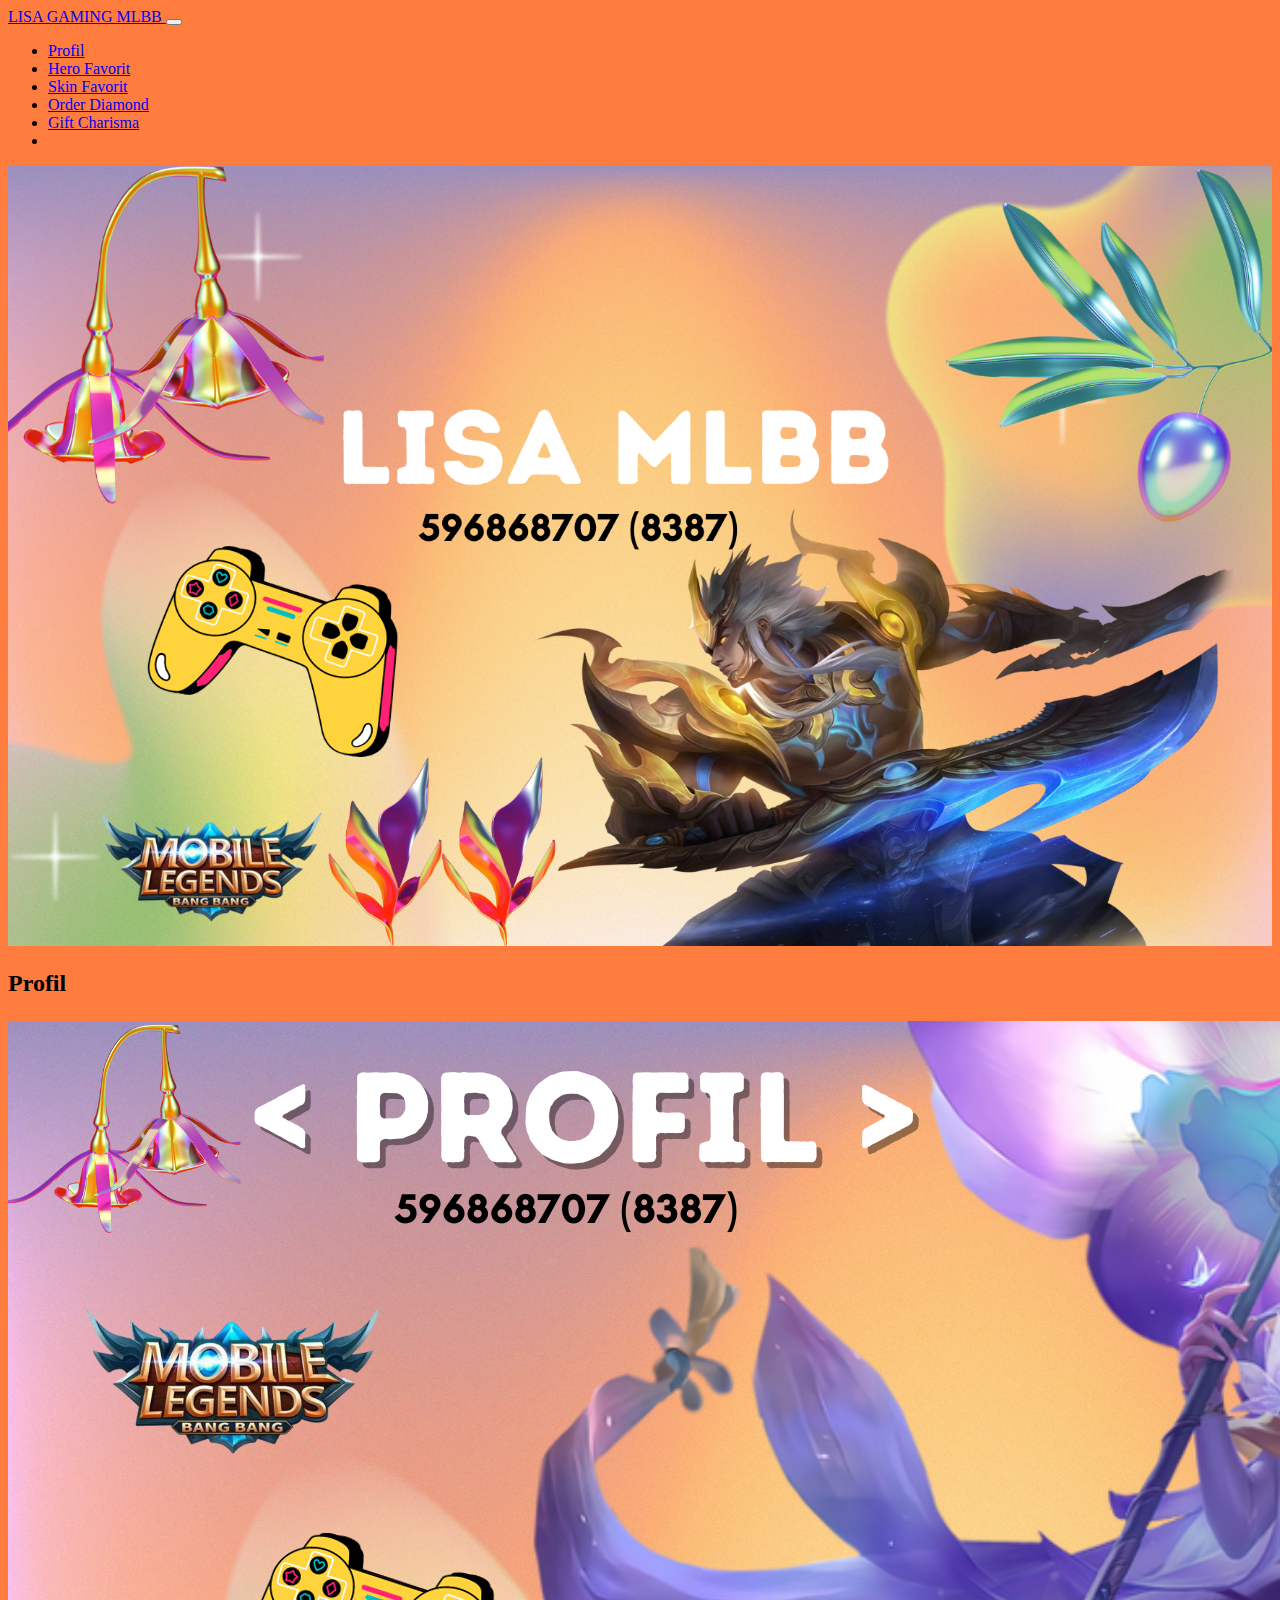
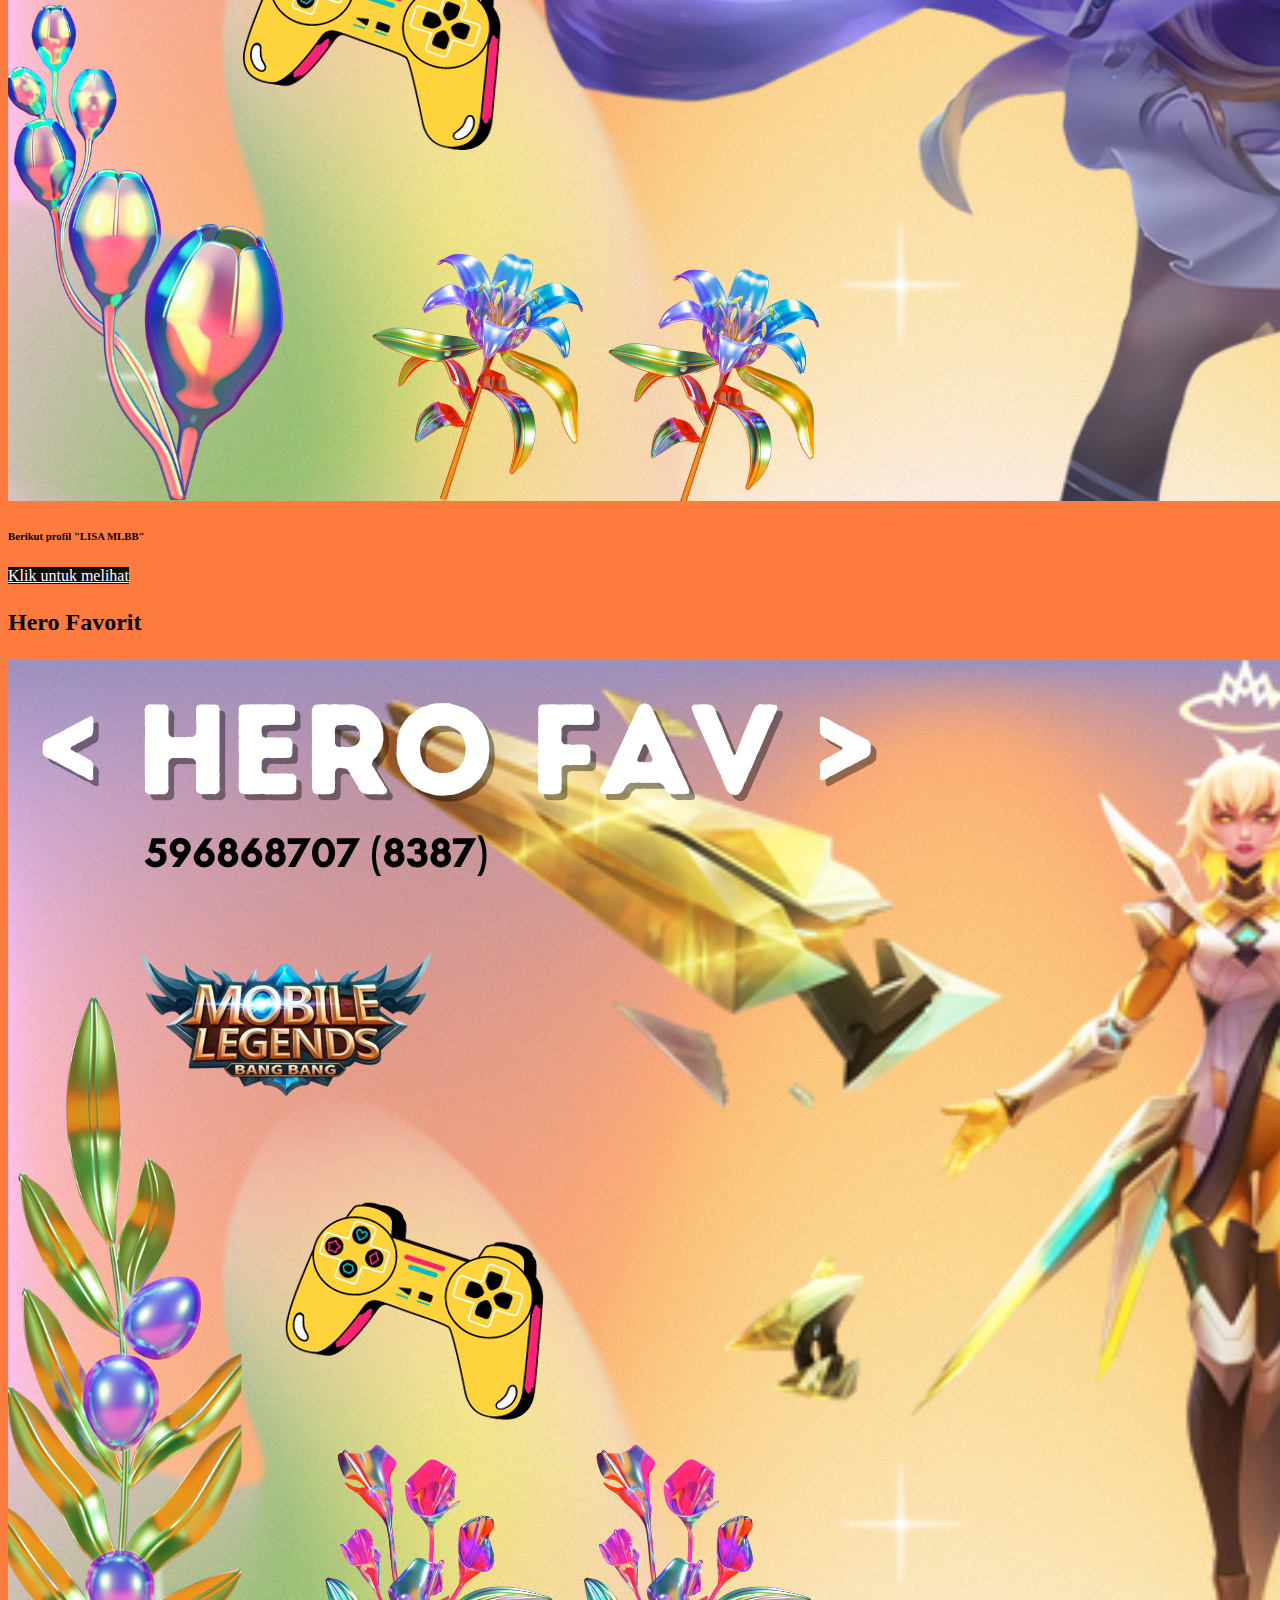
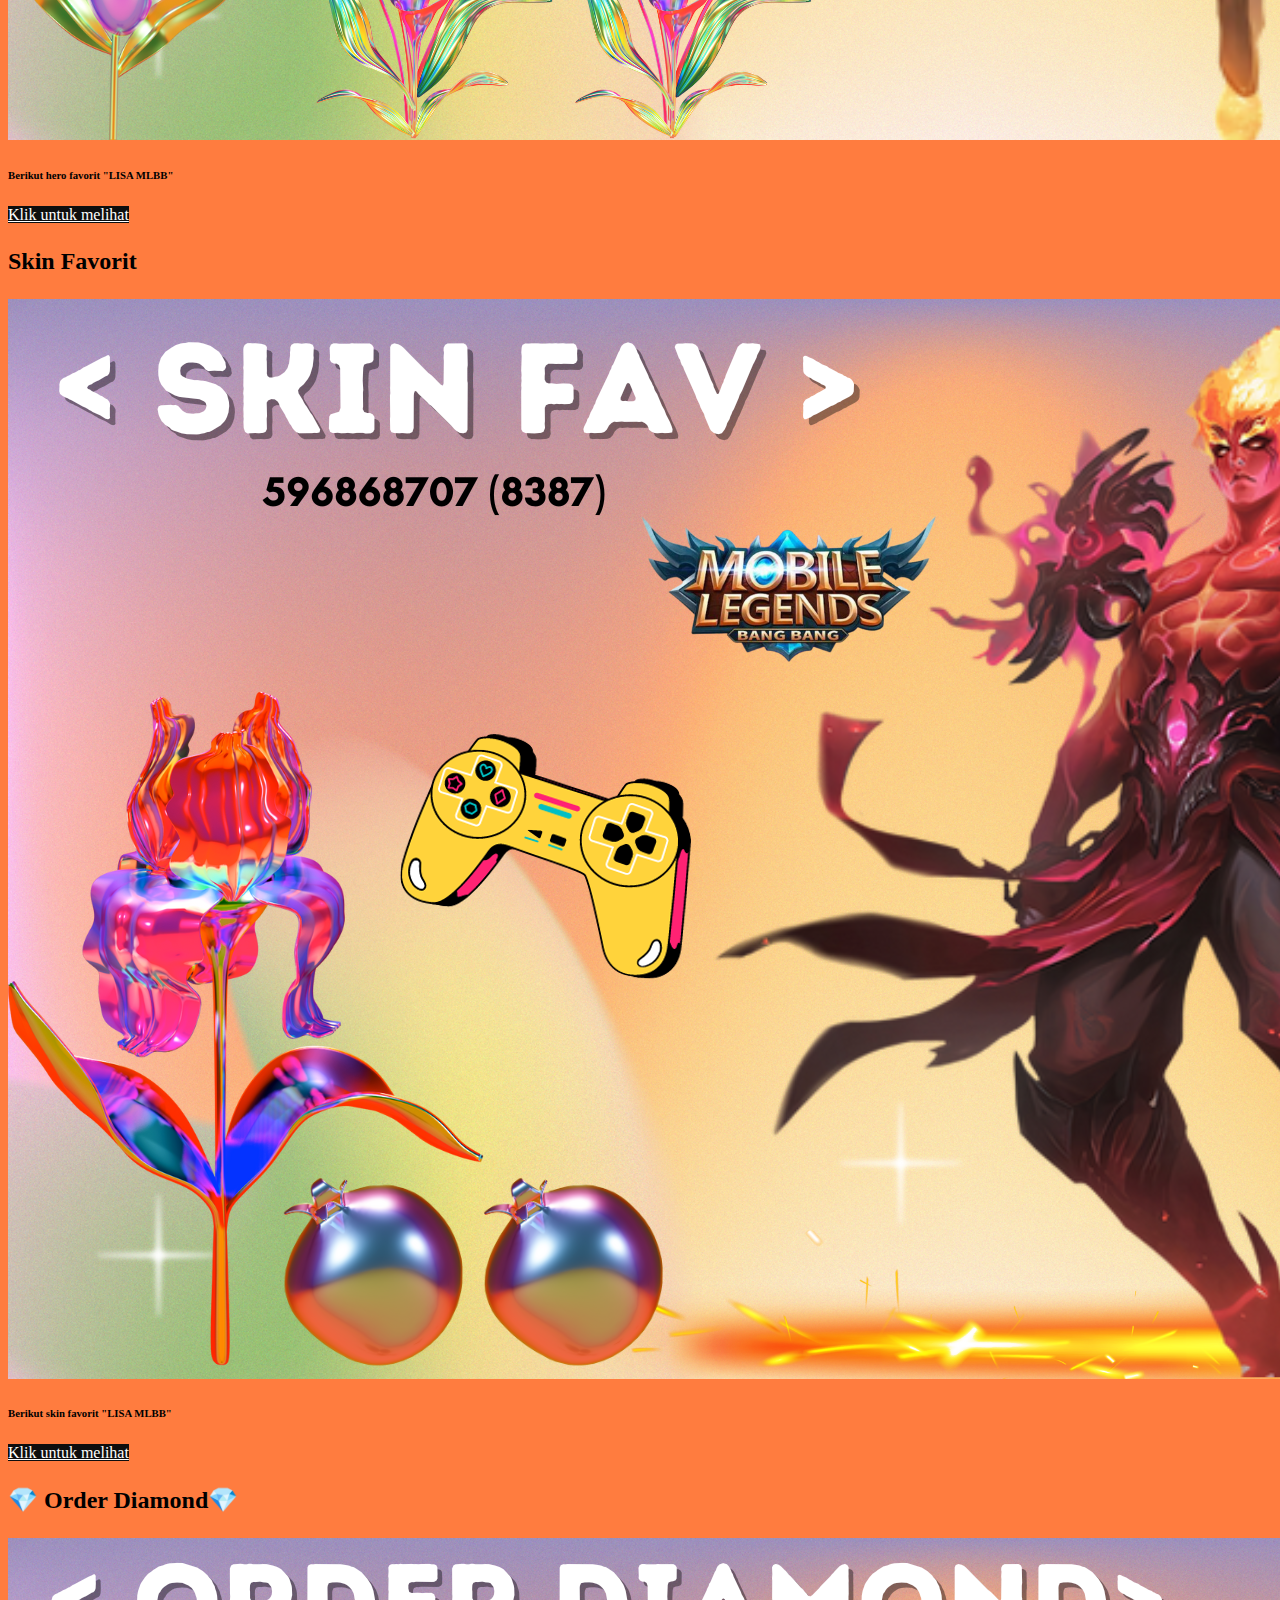
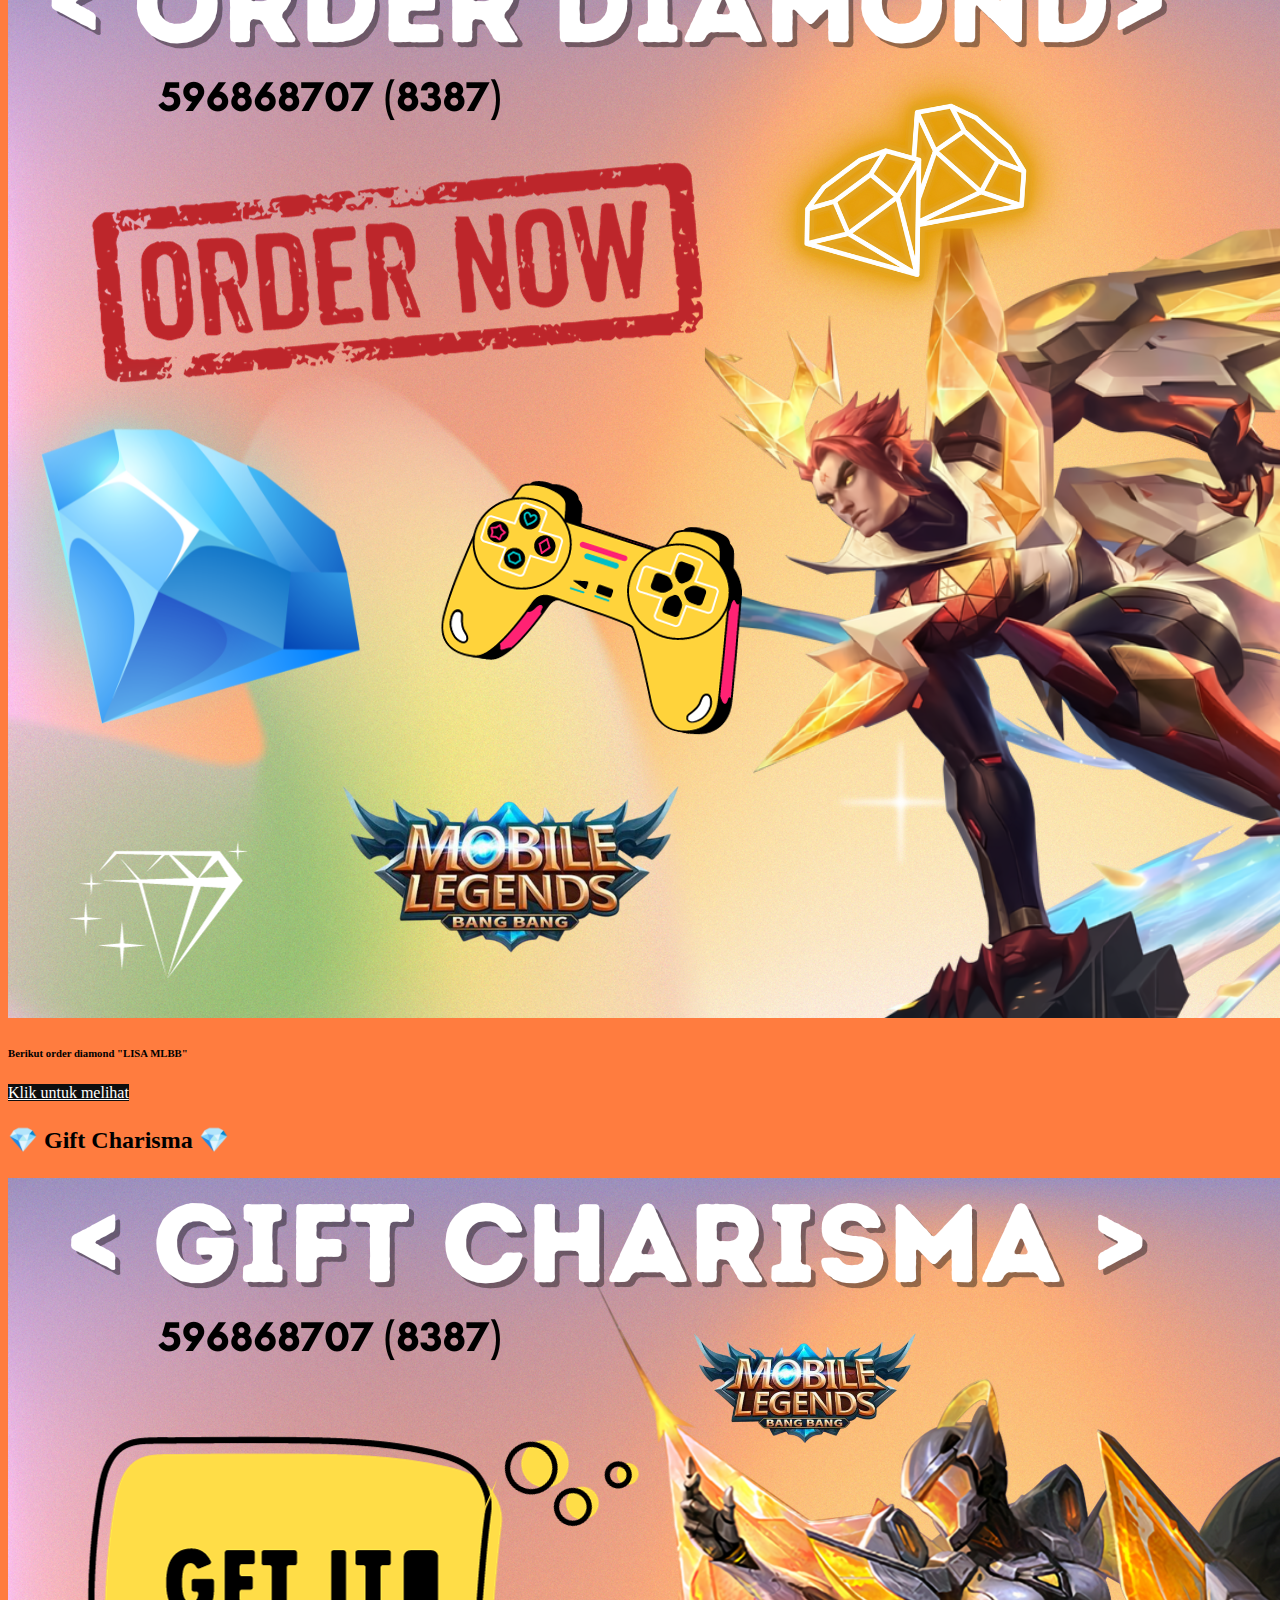
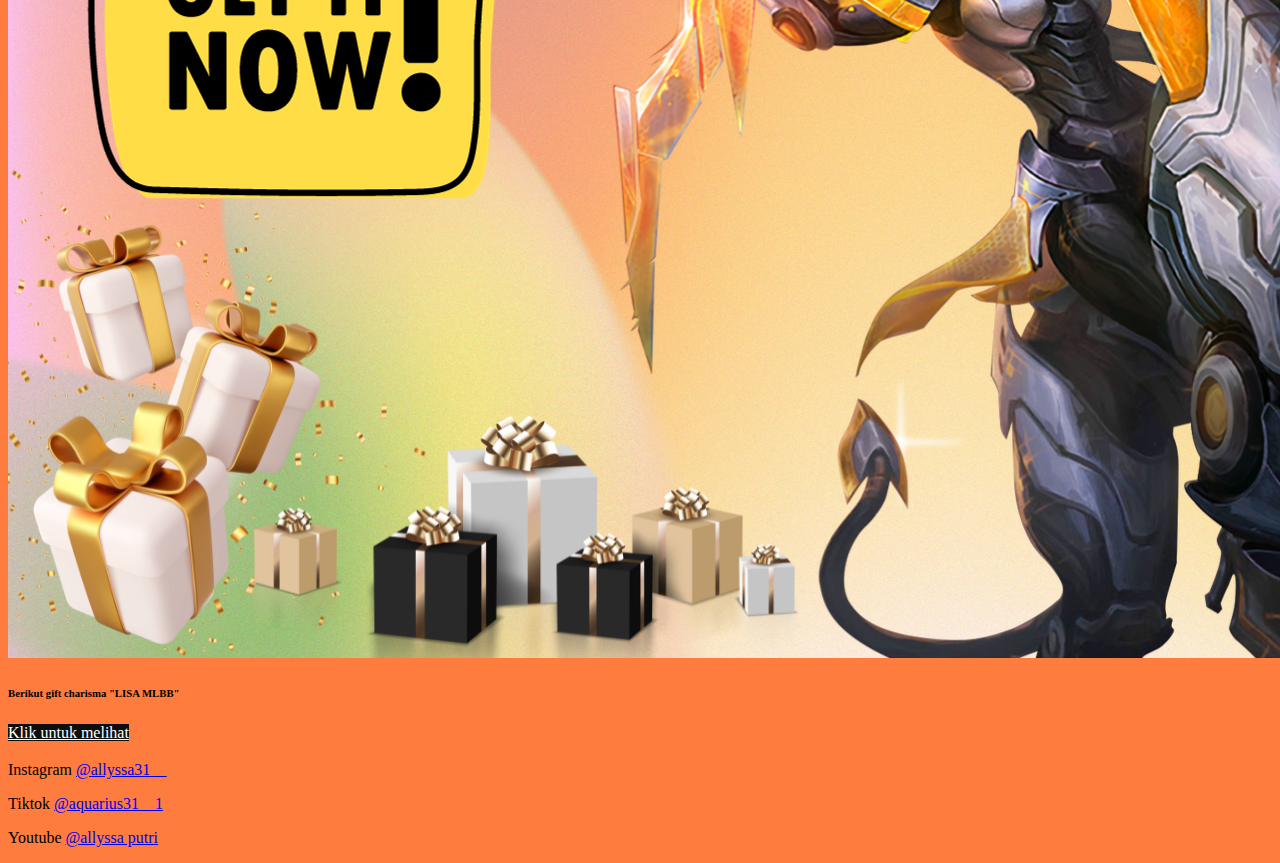
<file: index.html>
<!DOCTYPE html>
<html lang="en">
  <head>
    <meta charset="UTF-8" />
    <meta http-equiv="X-UA-Compatible" content="IE=edge" />
    <meta name="viewport" content="width=device-width, initial-scale=1.0" />
    <title>lisamlbb.com</title>
    <link href="https://cdn.jsdelivr.net/npm/bootstrap@5.1.3/dist/css/bootstrap.min.css" rel="stylesheet" integrity="sha384-1BmE4kWBq78iYhFldvKuhfTAU6auU8tT94WrHftjDbrCEXSU1oBoqyl2QvZ6jIW3" crossorigin="anonymous" />
    <link rel="stylesheet" href="style.css" />
  </head>
  <body>
    <!-- Navbar -->
    <nav class="navbar navbar-expand-lg navbar-dark bg-dark shadow-lg fixed-top">
      <div class="container">
        <a class="navbar-brand" href="#">LISA GAMING MLBB </a>
        <button class="navbar-toggler" type="button" data-bs-toggle="collapse" data-bs-target="#navbarNav" aria-controls="navbarNav" aria-expanded="false" aria-label="Toggle navigation">
          <span class="navbar-toggler-icon"></span>
        </button>
        <div class="collapse navbar-collapse text-right" id="navbarNav">
          <ul class="navbar-nav ms-auto mb-lg-0">
            <li class="nav-item">
              <a class="nav-link" href="#Profil">Profil</a>
            </li>
            <li class="nav-item">
              <a class="nav-link" href="#HeroFavorit">Hero Favorit</a>
            </li>
            <li class="nav-item">
              <a class="nav-link" href="#SkinFavorit">Skin Favorit</a>
            </li>
            <li class="nav-item">
              <a class="nav-link" href="#OrderDiamond">Order Diamond</a>
            </li>
            <li class="nav-item">
              <a class="nav-link" href="#GiftCharisma">Gift Charisma</a>
            </li>
            <li class="nav-item"></li>
          </ul>
        </div>
      </div>
    </nav>
    <!-- Akhir Navbar -->
    <!-- Banner -->
    <div class="container-fluid banner">
      <div class="container text-center">
        <h4 class="display-6"><p class="fst-italic"></p></h4>
        <h3 class="display-1"><p class="fw-bolder"></p></h3>
        </div>
    </div>
    <!-- Akhir Banner -->
  <div class="container-fluid rekomendasi pt-5 pb-5">
    <div class="container text-center">
      <h2 class="display-3" id="Profil"><p class="fw-bolder"> Profil </p></h2>
      <p>
        <section id="halaman" class="halaman">
          <div class="card">
            <img src="img/Profil.png" class="card-img-top" alt="profil">
            <div class="card-body">
              <h6 class="card-text">Berikut profil "LISA MLBB"</h6>
              <a href="profil.html" target="_blank" class="btn btn-lg-style btn-sm my-3" style="background-color: #0e0e0e; color: white">Klik untuk melihat</a>
                      </div>
                    </div>
                  </div>
      </p>
      <div class="row pt-4">
        <div class="col-md-4">
          <h3 class="mt-3"></h3>
          </div>
        </div>
      </div>
    </div>
  </div>
<div class="container-fluid rekomendasi pt-5 pb-5">
  <div class="container text-center">
    <h2 class="display-3" id="HeroFavorit"><p class="fw-bolder"> Hero Favorit </p></h2>
    <p>
      <section id="halaman" class="halaman">
        <div class="card">
          <img src="img/hero fav.png" class="card-img-top" alt="HeroFavorit">
          <div class="card-body">
            <h6 class="card-text">Berikut hero favorit "LISA MLBB"</h6>
            <a href="hero favorit.html" target="_blank" class="btn btn-lg-style btn-sm my-3" style="background-color: #0e0e0e; color: white">Klik untuk melihat</a>
                    </div>
                  </div>
                </div>
    </p>
    <div class="row pt-4">
      <div class="col-md-4">
        <h3 class="mt-3"></h3>
      </div>
    </div>
  </div>
</div>
<div class="container-fluid rekomendasi pt-5 pb-5">
  <div class="container text-center">
    <h2 class="display-3" id="SkinFavorit"><p class="fw-bolder"> Skin Favorit </p></h2>
    <p>
      <section id="halaman" class="halaman">
        <div class="card">
          <img src="img/skin fav.png" class="card-img-top" alt="HeroFavorit">
          <div class="card-body">
            <h6 class="card-text">Berikut skin favorit "LISA MLBB"</h6>
            <a href="skin favorit.html" target="_blank" class="btn btn-lg-style btn-sm my-3" style="background-color: #0e0e0e; color: white">Klik untuk melihat</a>
                    </div>
                  </div>
                </div>
    </p>
    <div class="row pt-4">
      <div class="col-md-4">
        <h3 class="mt-3"></h3>
      </div>
    </div>
  </div>
</div>
<div class="container-fluid rekomendasi pt-5 pb-5">
  <div class="container text-center">
    <h2 class="display-3" id="OrderDiamond"><p class="fw-bolder"> 💎 Order Diamond💎 </p></h2>
    <p>
      <section id="halaman" class="halaman">
        <div class="card">
          <img src="img/order diamond.png" class="card-img-top" alt="OrderDiamond">
          <div class="card-body">
            <h6 class="card-text">Berikut order diamond "LISA MLBB"</h6>
            <a href="order diamond.html" target="_blank" class="btn btn-lg-style btn-sm my-3" style="background-color: #0e0e0e; color: white">Klik untuk melihat</a>
                    </div>
                  </div>
                </div>
    </p>
    <div class="row pt-4">
      <div class="col-md-4">
        <h3 class="mt-3"></h3>
      </div>
    </div>
  </div>
</div>
<div class="container-fluid rekomendasi pt-5 pb-5">
  <div class="container text-center">
    <h2 class="display-3" id="GiftCharisma"><p class="fw-bolder">💎 Gift Charisma 💎 </p></h2>
    <p>
      <section id="halaman" class="halaman">
        <div class="card">
          <img src="img/gift charisma.png" class="card-img-top" alt="HeroFavorit">
          <div class="card-body">
            <h6 class="card-text">Berikut gift charisma "LISA MLBB"</h6>
            <a href="gift charisma.html" target="_blank" class="btn btn-lg-style btn-sm my-3" style="background-color: #0e0e0e; color: white">Klik untuk melihat</a>
                    </div>
                  </div>
                </div>
    </p>
    <div class="row pt-4">
      <div class="col-md-4">
        <h3 class="mt-3"></h3>
        </div>
      </div>
    </div>
  </div>
</div>
 <!-- Footer -->
 <footer class="bg-dark text-white text-center pb-5 ">
  <p>Instagram<i class="bi bi-instagram"></i> <a href="https://instagram.com/allyssa31__?igshid=OGQ5ZDc2ODk2ZA==" class="text-white fw-bold" target="_blank">@allyssa31__</a> </p>
  <p>Tiktok <i class="bi bi-tiktok"></i> <a href="https://www.tiktok.com/@aquarius31__1?_t=8oDl5SWtt6u&_r=1" class="text-white fw-bold" target="_blank">@aquarius31__1</a> </p>
  <p>Youtube<i class="bi bi-youtube"></i> <a href="https://youtube.com/@allyssaputri31?si=Wu0B_ui_XWqGf4gj" class="text-white fw-bold" target="_blank">@allyssa putri</a> </p>
</footer>
<!-- Akhir Footer -->
</file>
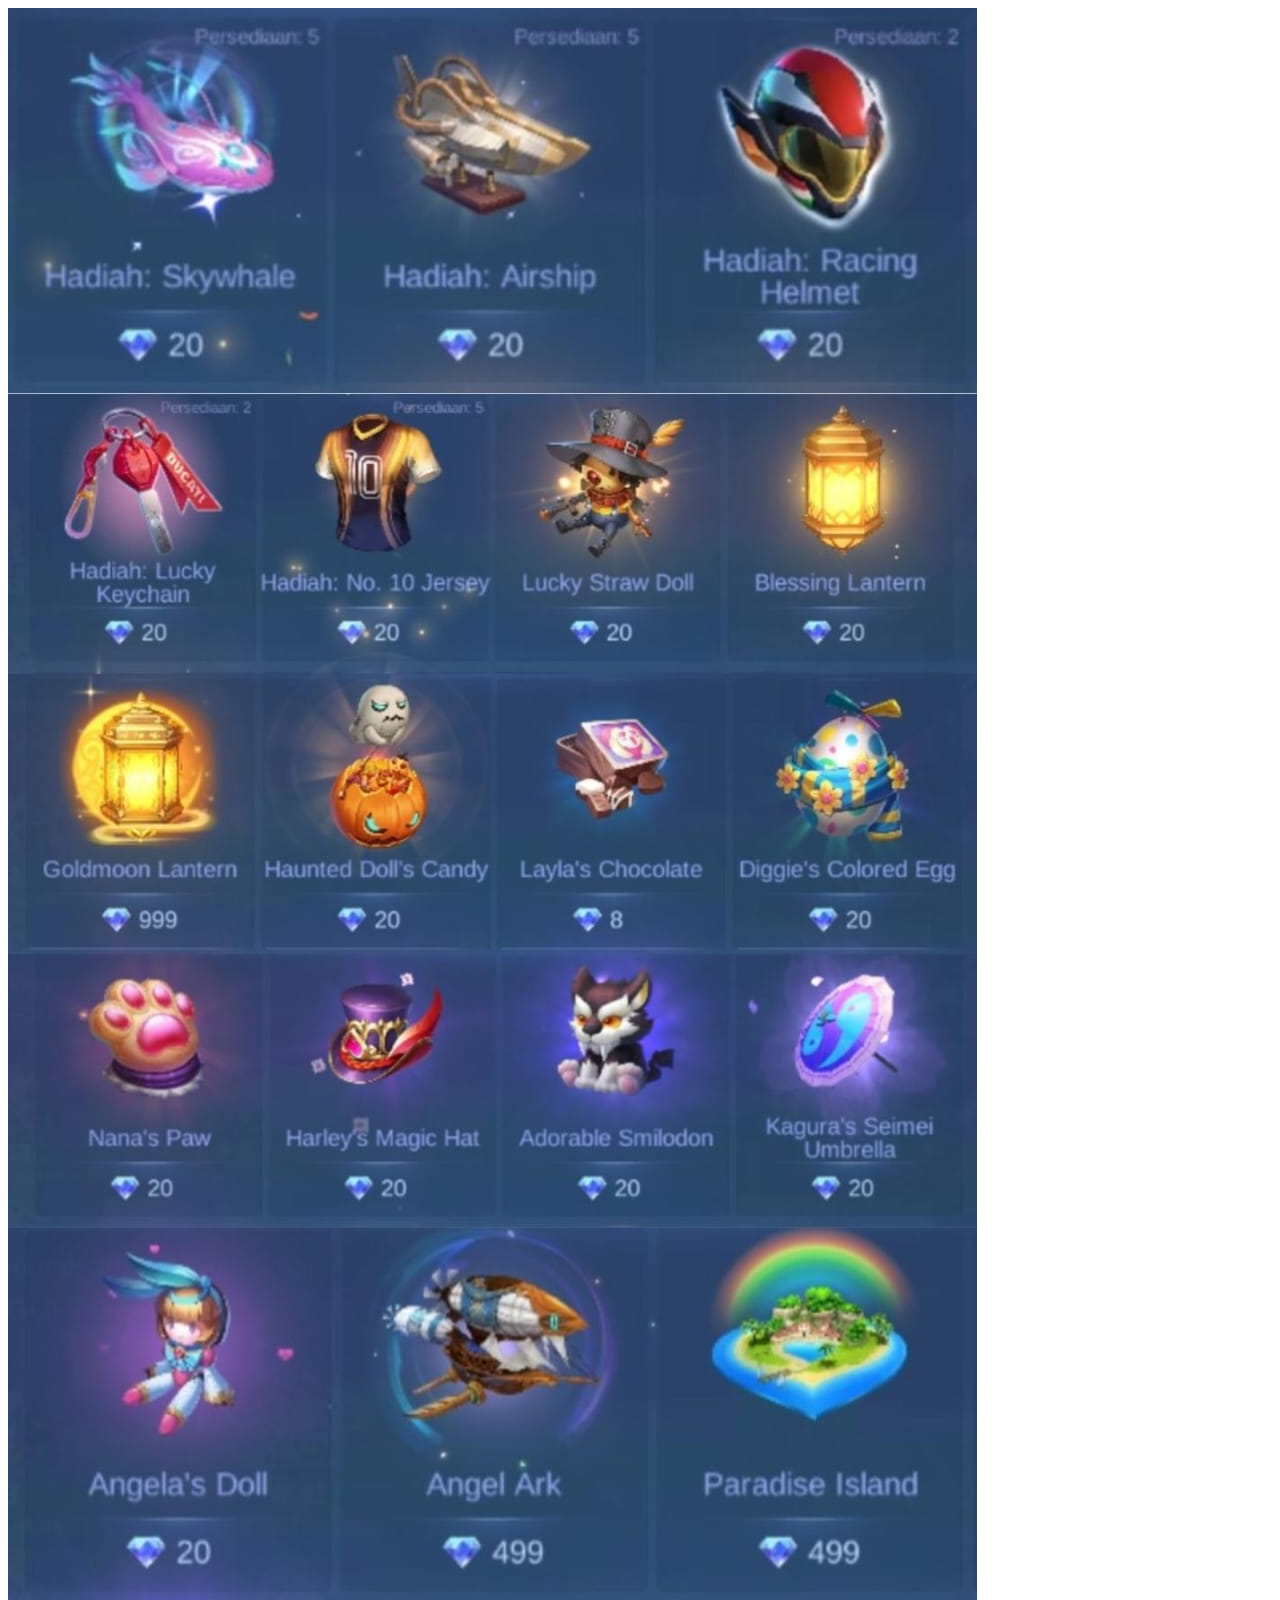
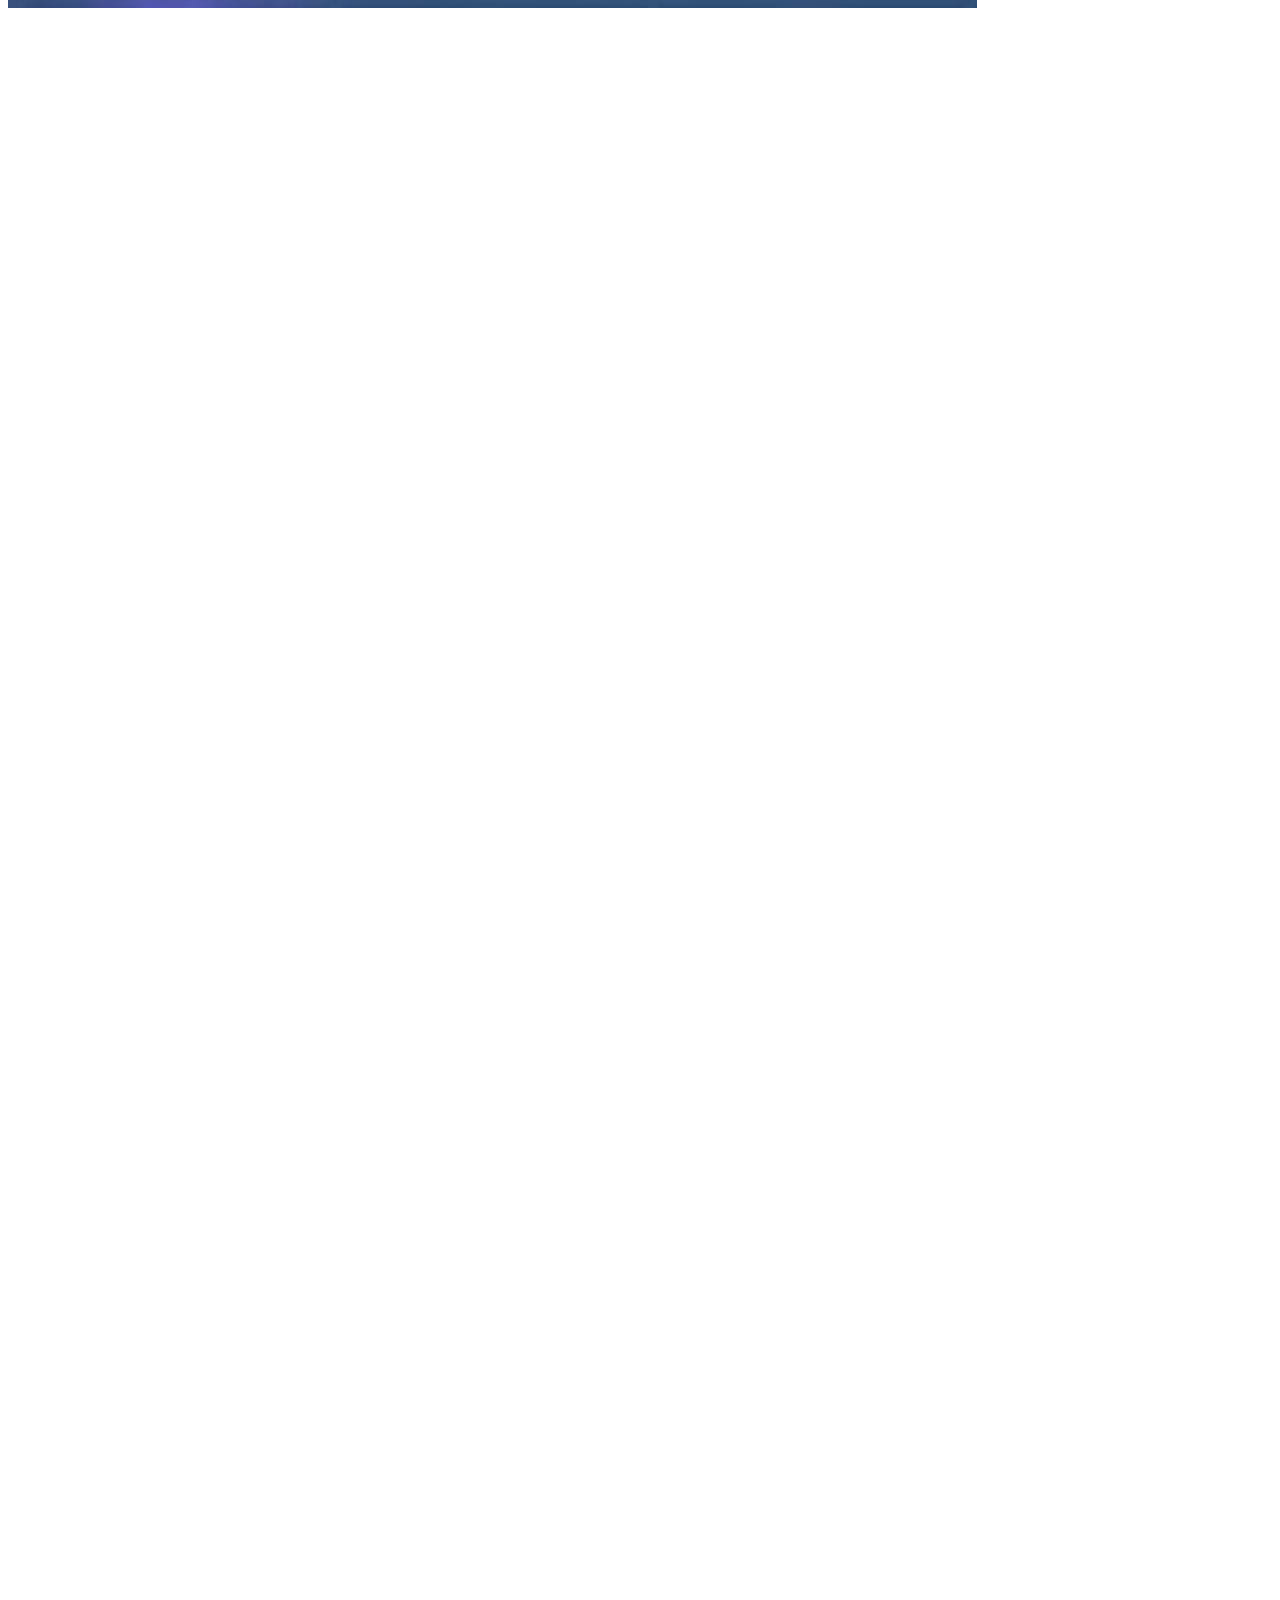
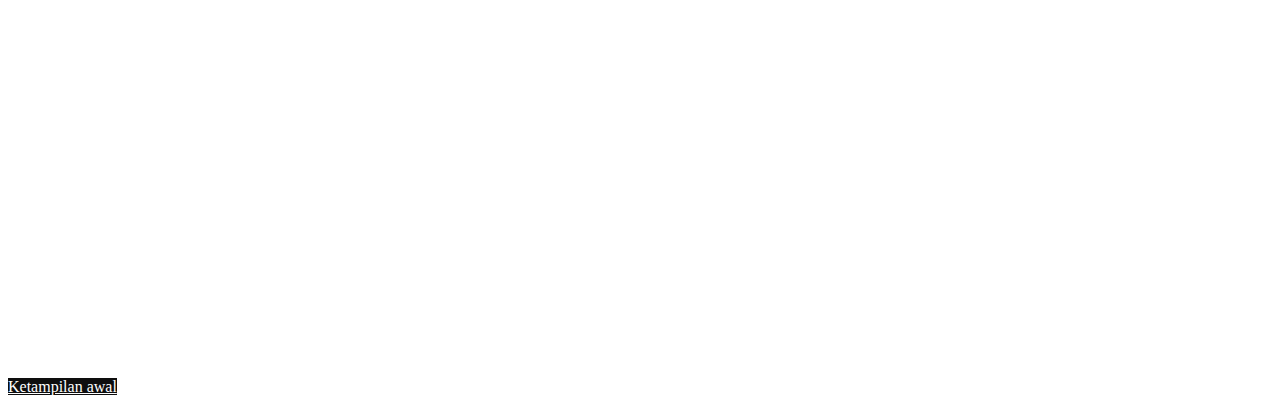
<file: gift charisma.html>
<!DOCTYPE html>
<html lang="en">
  <head>
    <meta charset="utf-8" />
    <meta name="viewport" content="width=device-width, initial-scale=1" />
    <title>Gift Charisma</title>
    <link href="https://cdn.jsdelivr.net/npm/bootstrap@5.3.2/dist/css/bootstrap.min.css" rel="stylesheet" integrity="sha384-T3c6CoIi6uLrA9TneNEoa7RxnatzjcDSCmG1MXxSR1GAsXEV/Dwwykc2MPK8M2HN" crossorigin="anonymous" />
  </head>
  <body>

    <section id="Profil" class="Profil">
      <div class="cointainer" style="background-color: rgb(255, 255, 255); min-height: 100vh">
        <div class="row justify-content-center mt-5 my-5">
          <div class="col-md-8 col-10 text-center">
            <div class="card-body">
              <img src="img/Gift Charisma2.jpg" class="img-fluid" alt="...">
              <iframe src="https://docs.google.com/forms/d/e/1FAIpQLSe80JBfJQybEZB062uJlz0rsBvtGUYQ-GDo05svqwdcQDEDpA/viewform?embedded=true" width="640" height="1962" frameborder="0" marginheight="0" marginwidth="0">Memuat…</iframe>
          </div>
           <div class="row">
            <div class="col text-center">
              <a href="index.html" target="_blank" class="btn btn-lg-style btn-sm my-3" style="background-color: #0e0e0e; color: white">Ketampilan awal</a>
            </div>
           </div>
          </div>
        </div>
      </div>
    </section>

    <script src="https://cdn.jsdelivr.net/npm/bootstrap@5.3.2/dist/js/bootstrap.bundle.min.js" integrity="sha384-C6RzsynM9kWDrMNeT87bh95OGNyZPhcTNXj1NW7RuBCsyN/o0jlpcV8Qyq46cDfL" crossorigin="anonymous"></script>
  </body>
</html>
</file>
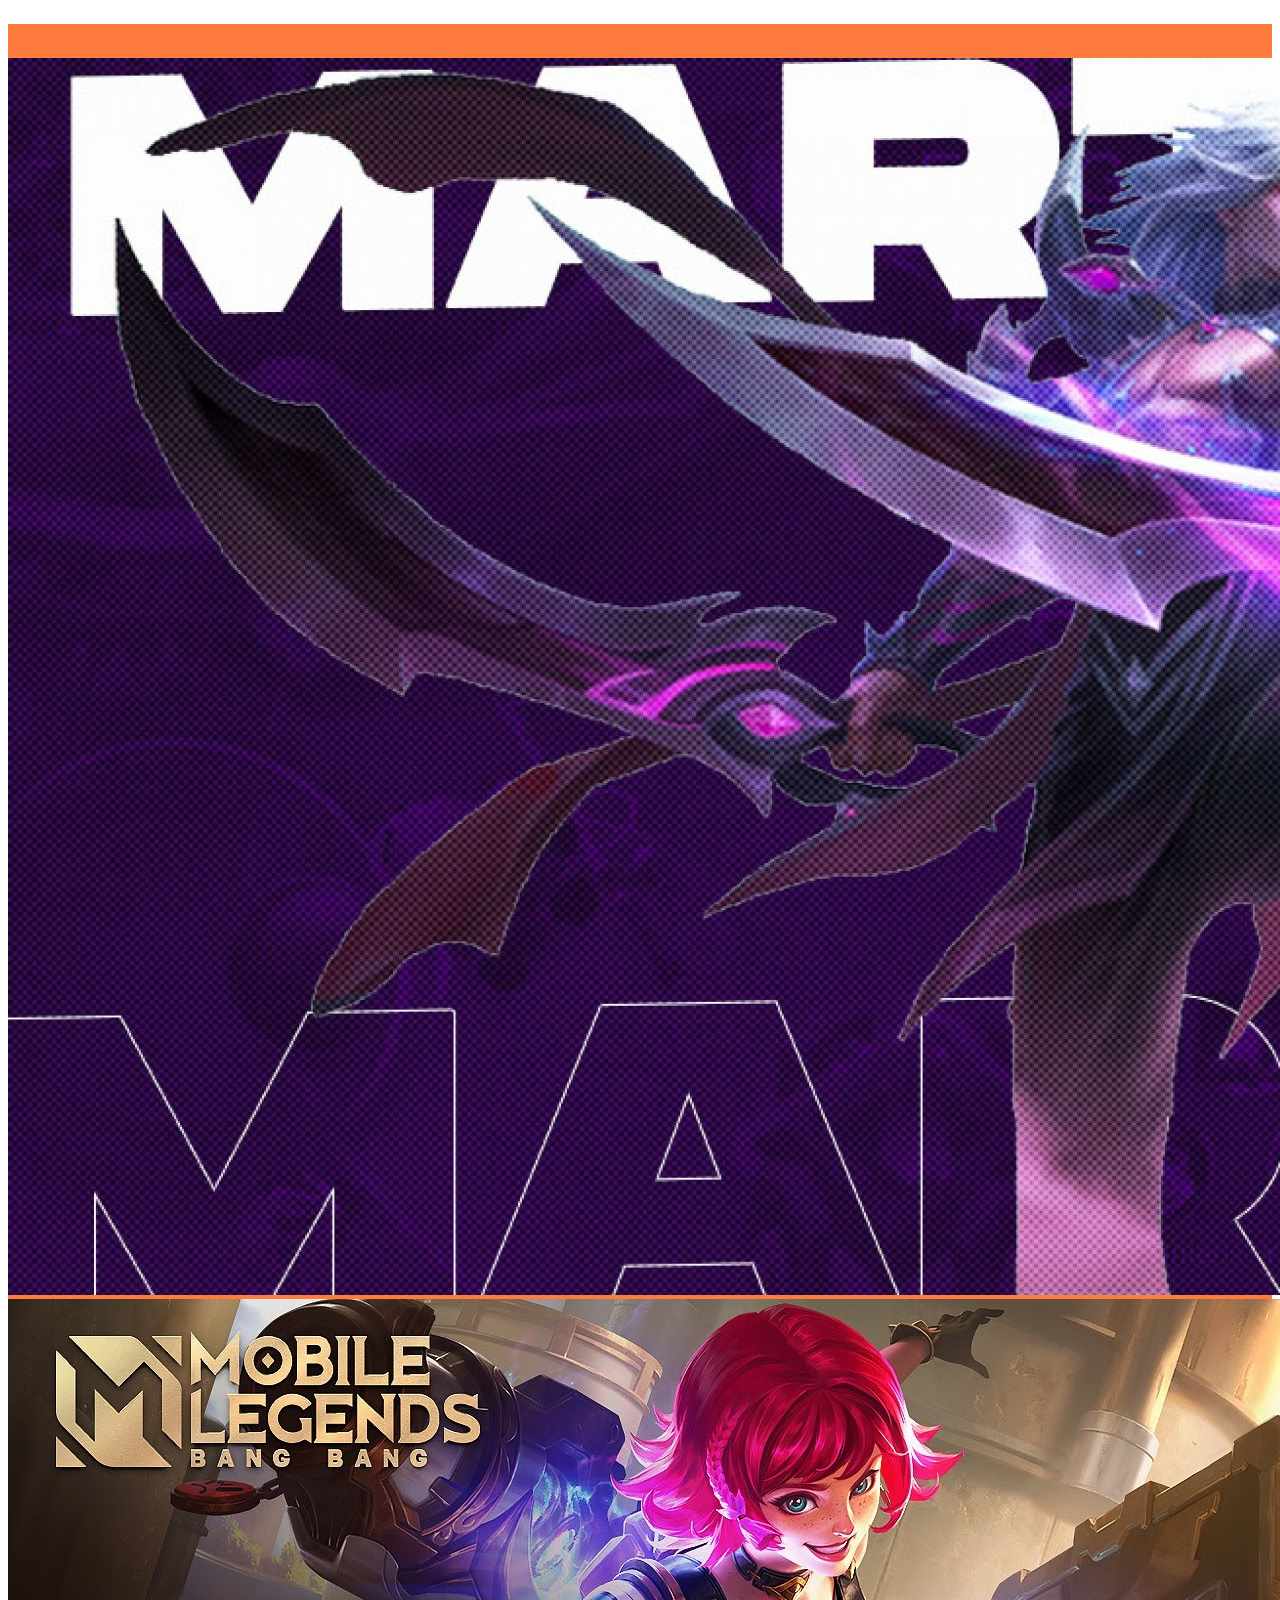
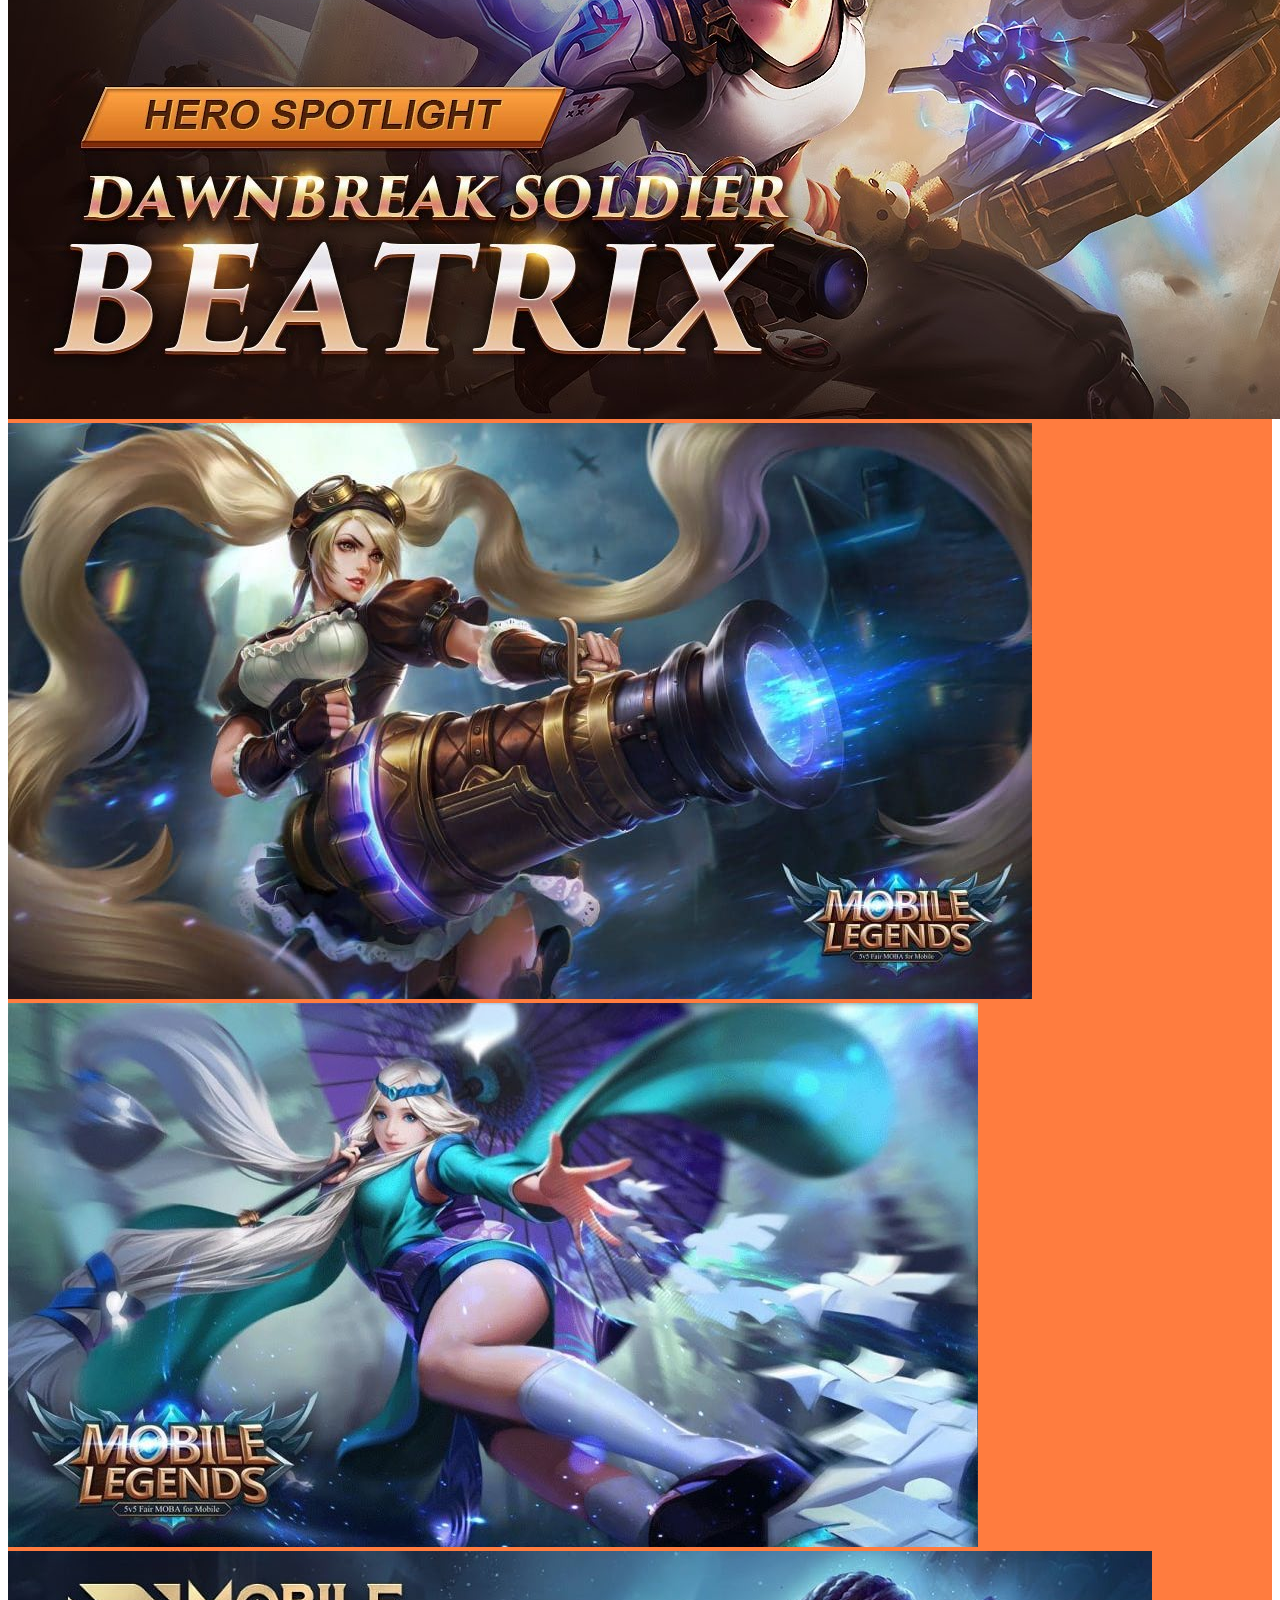
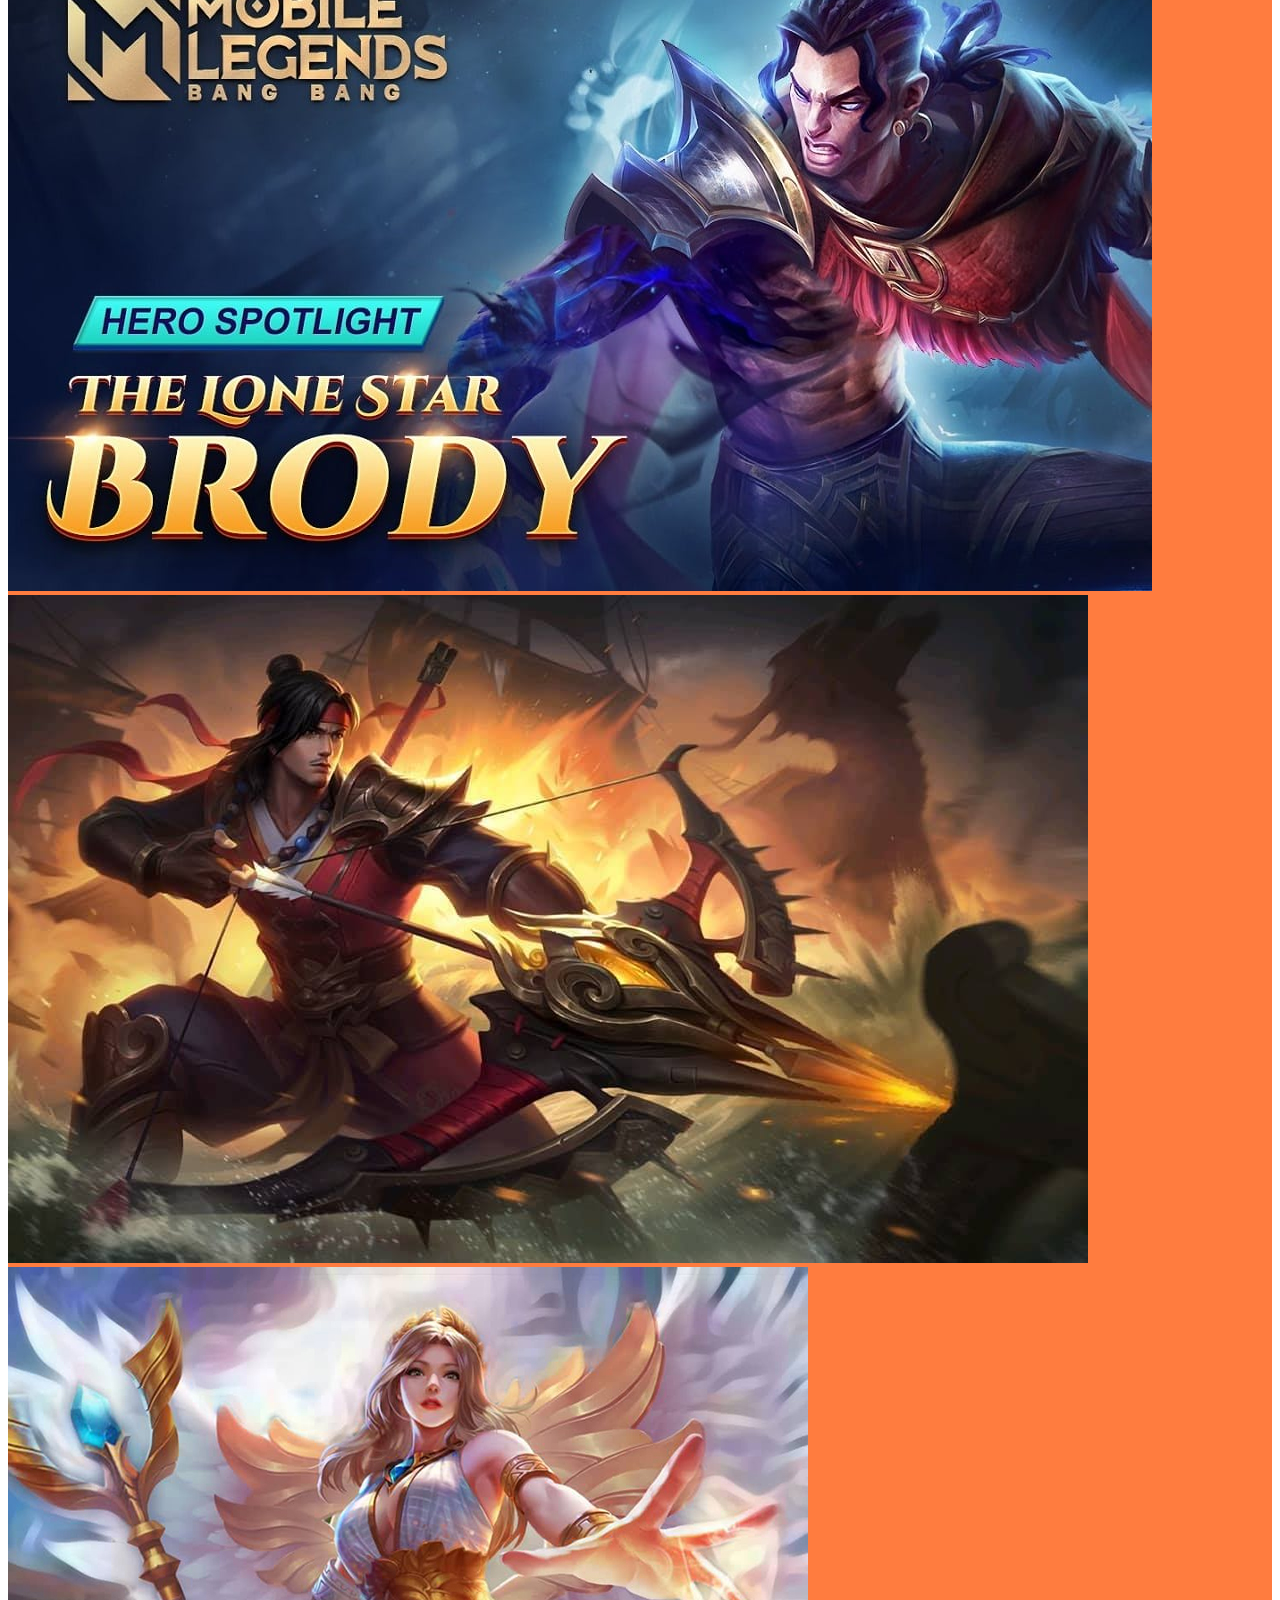
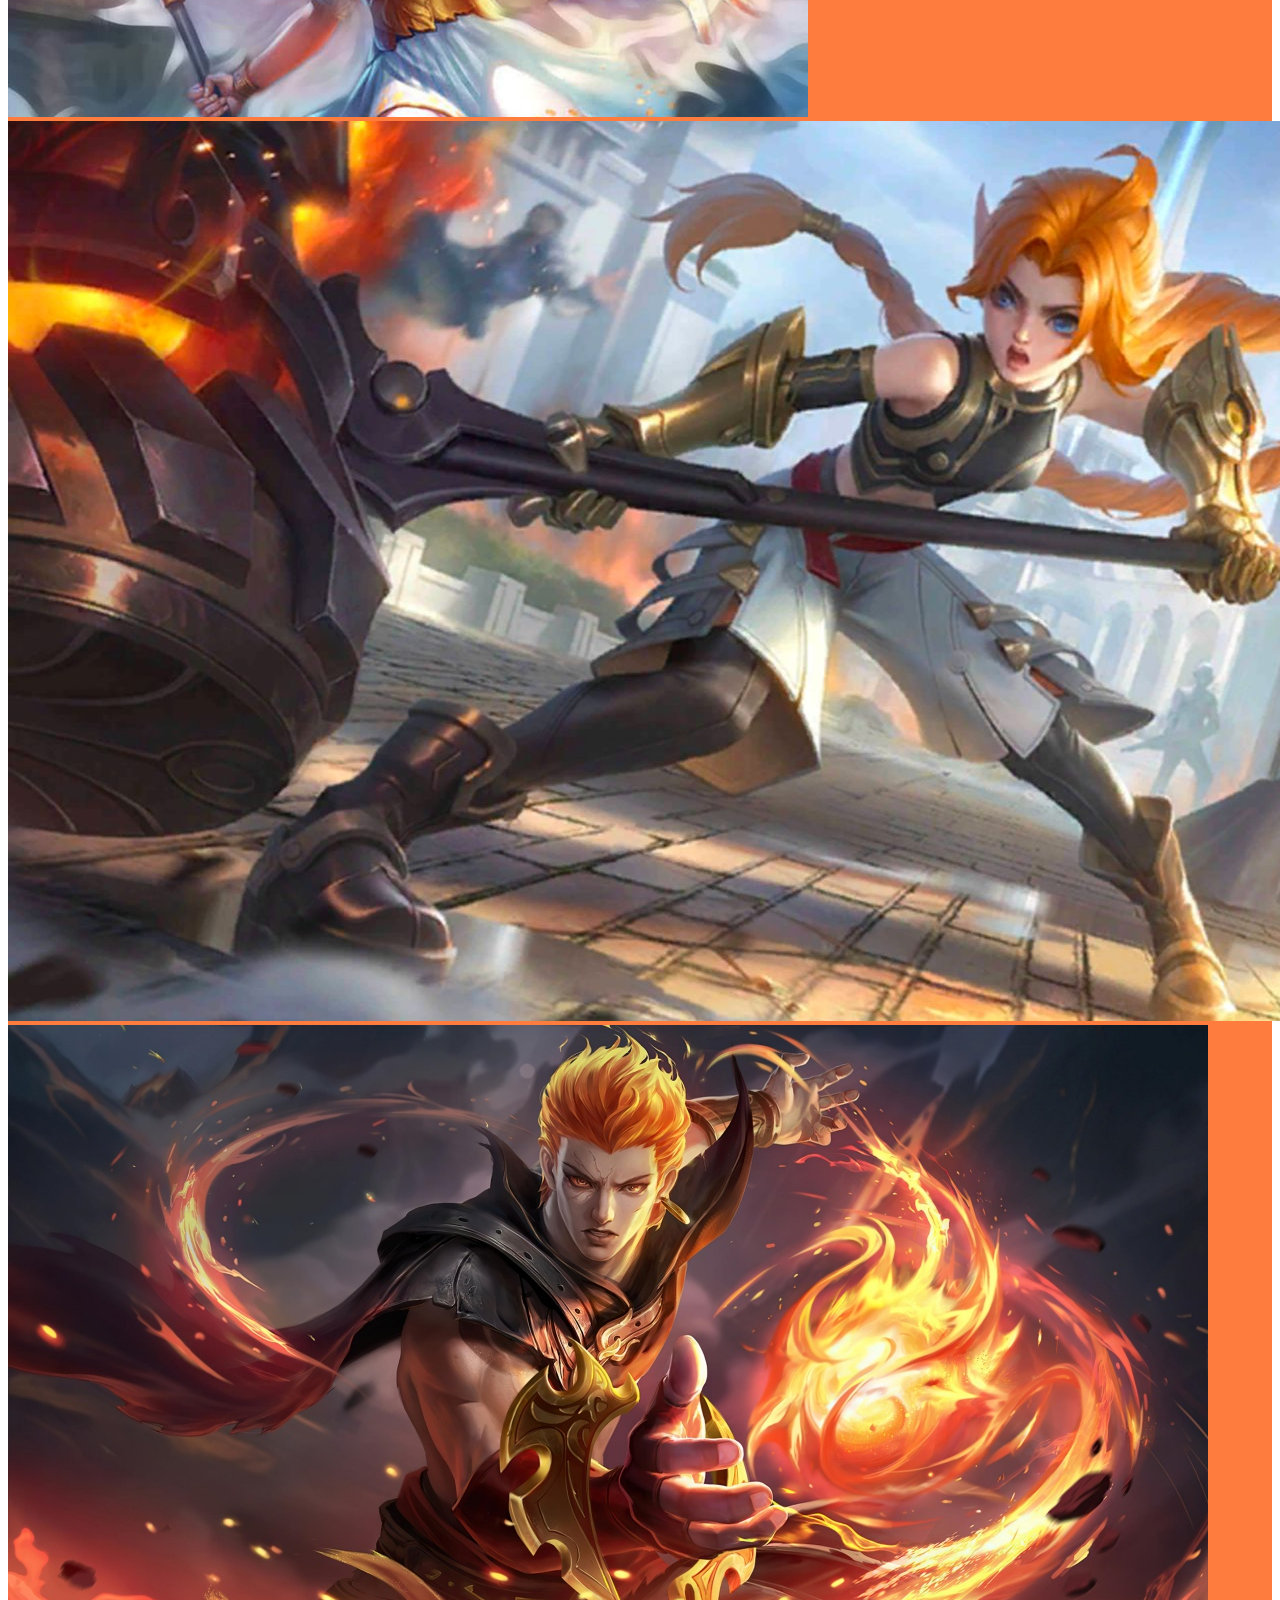
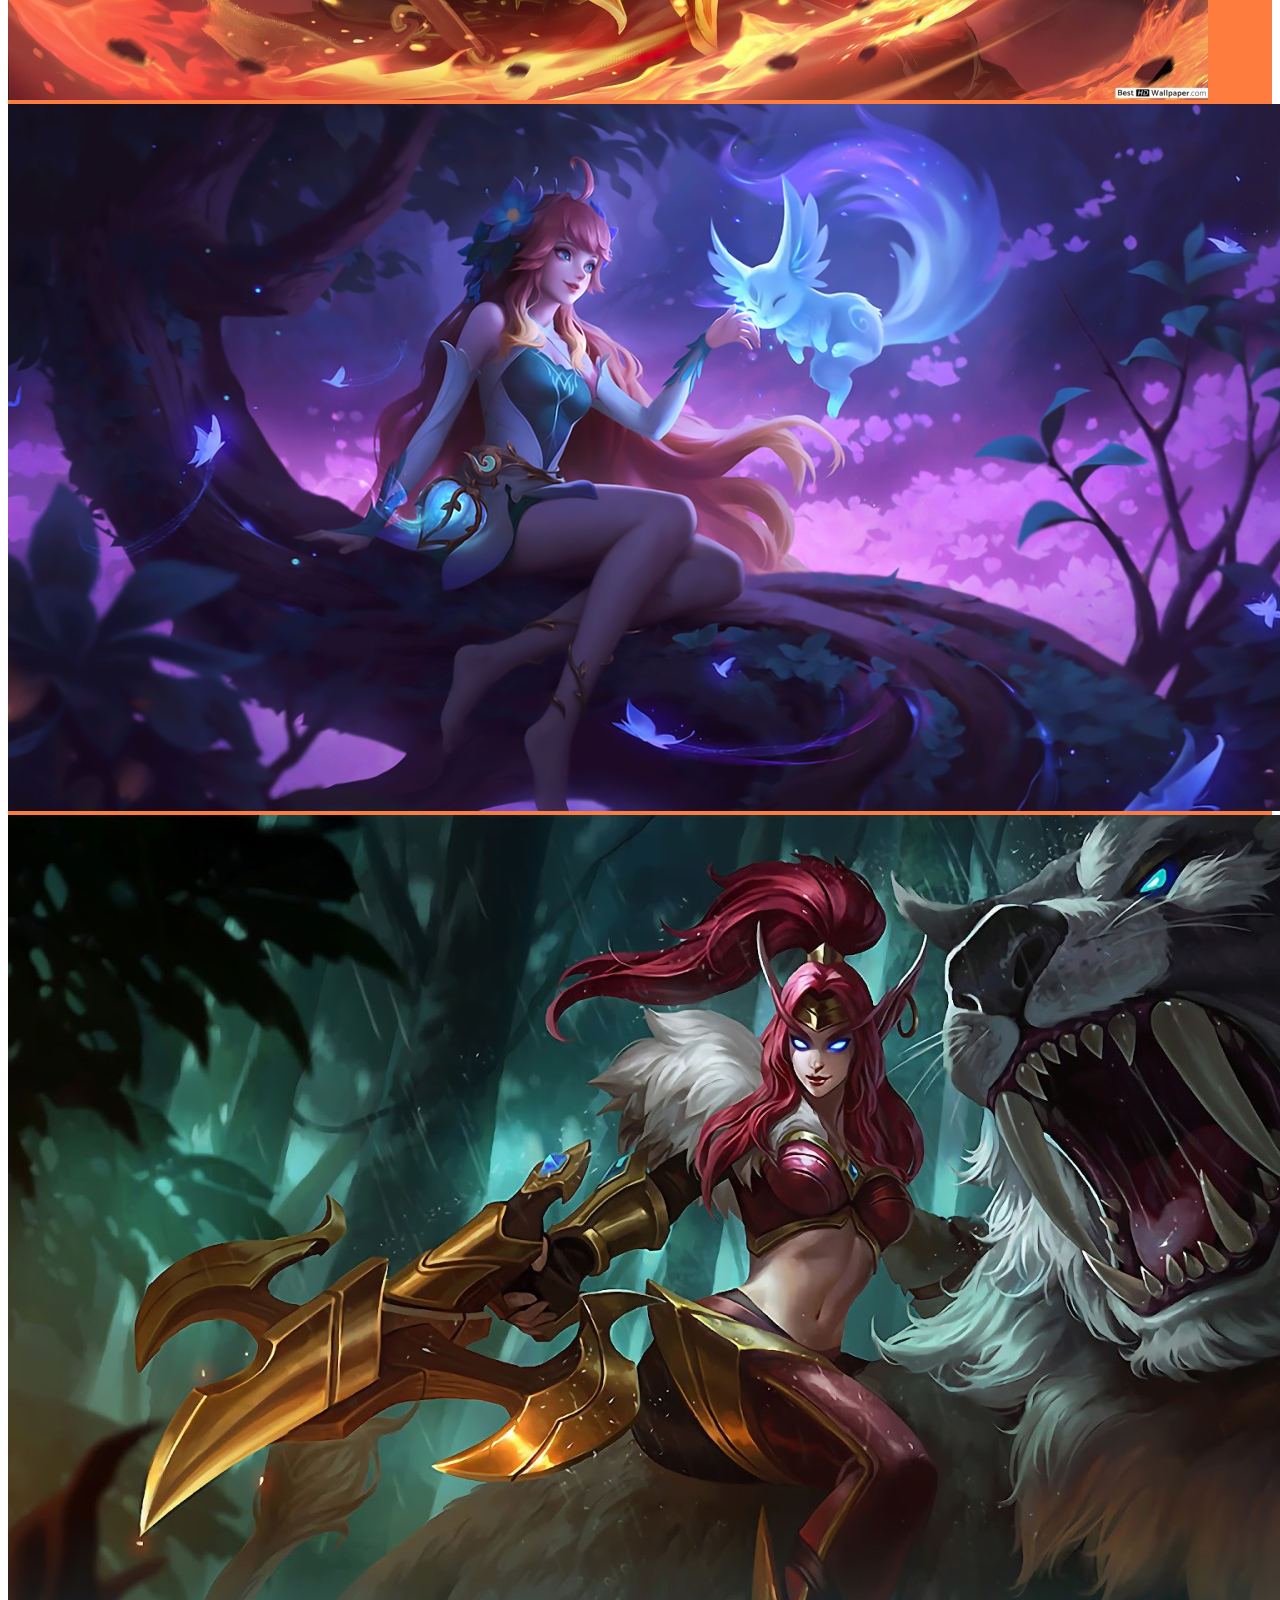
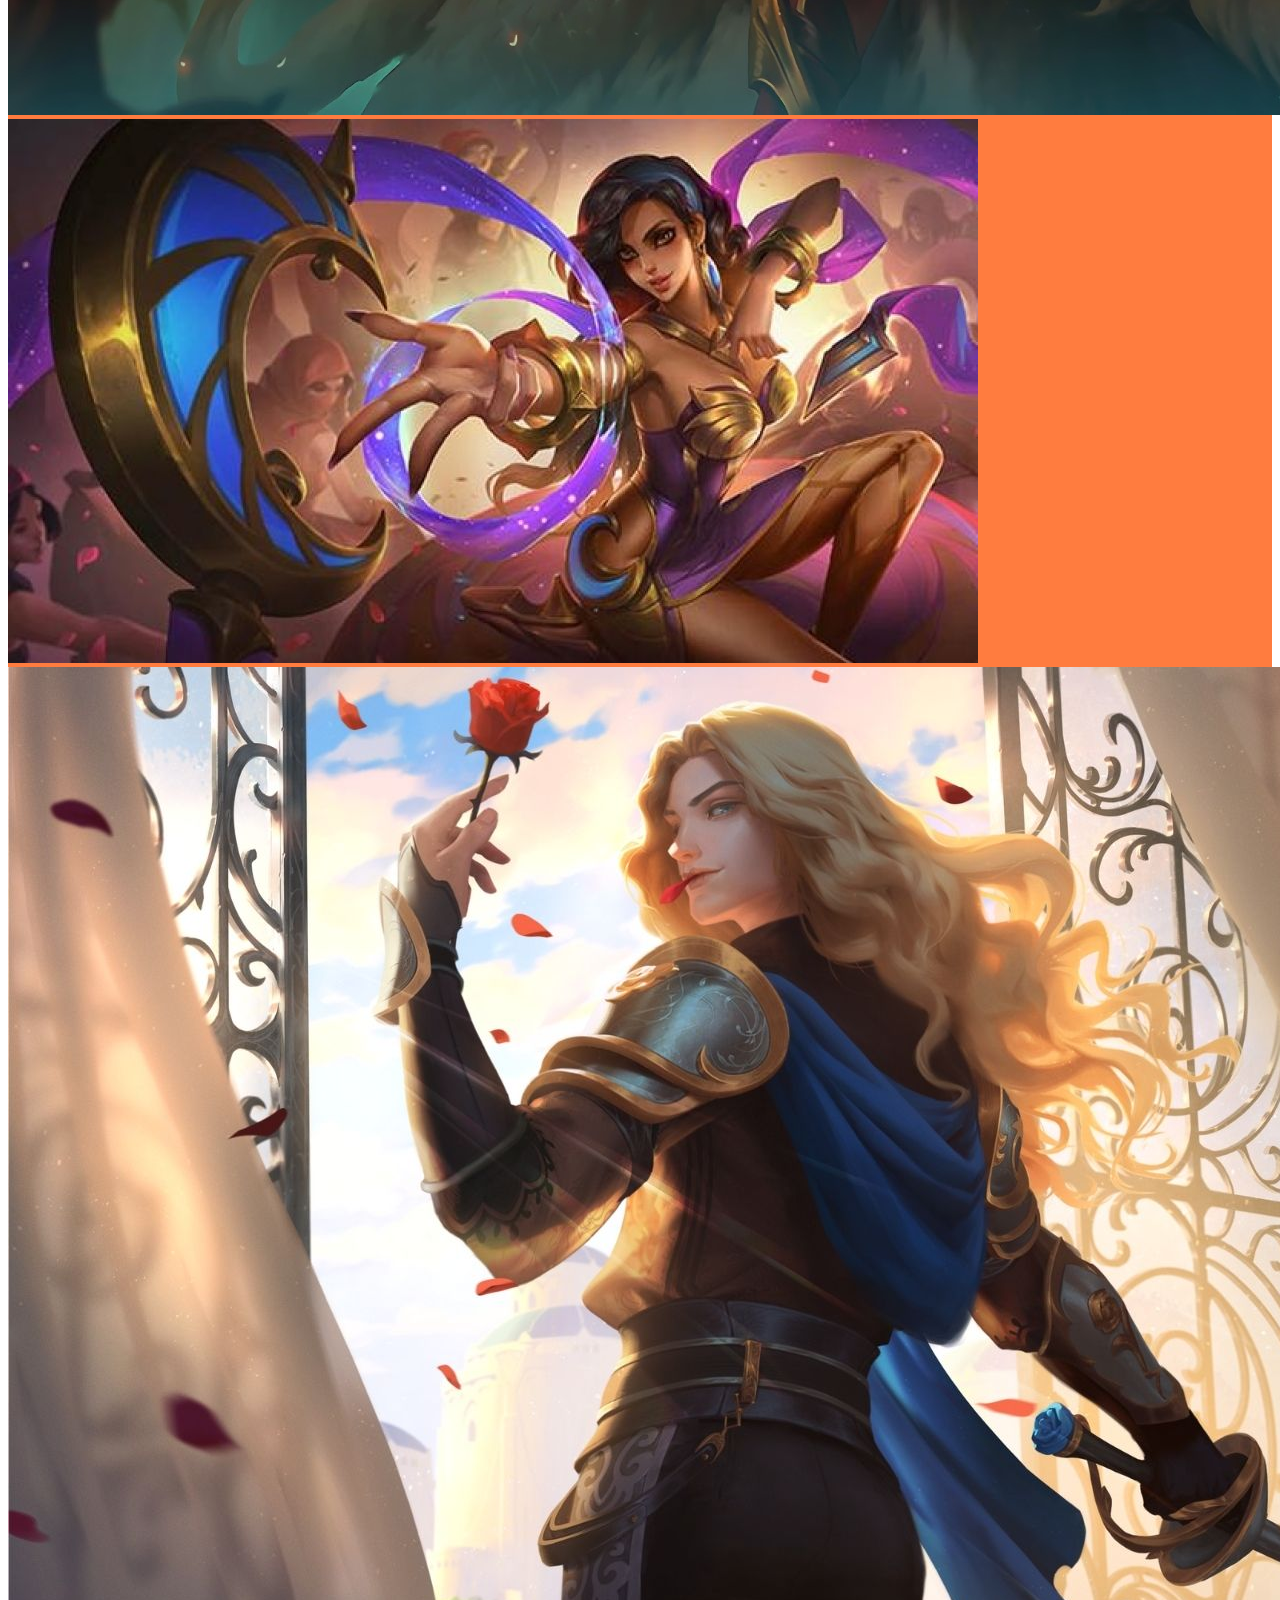
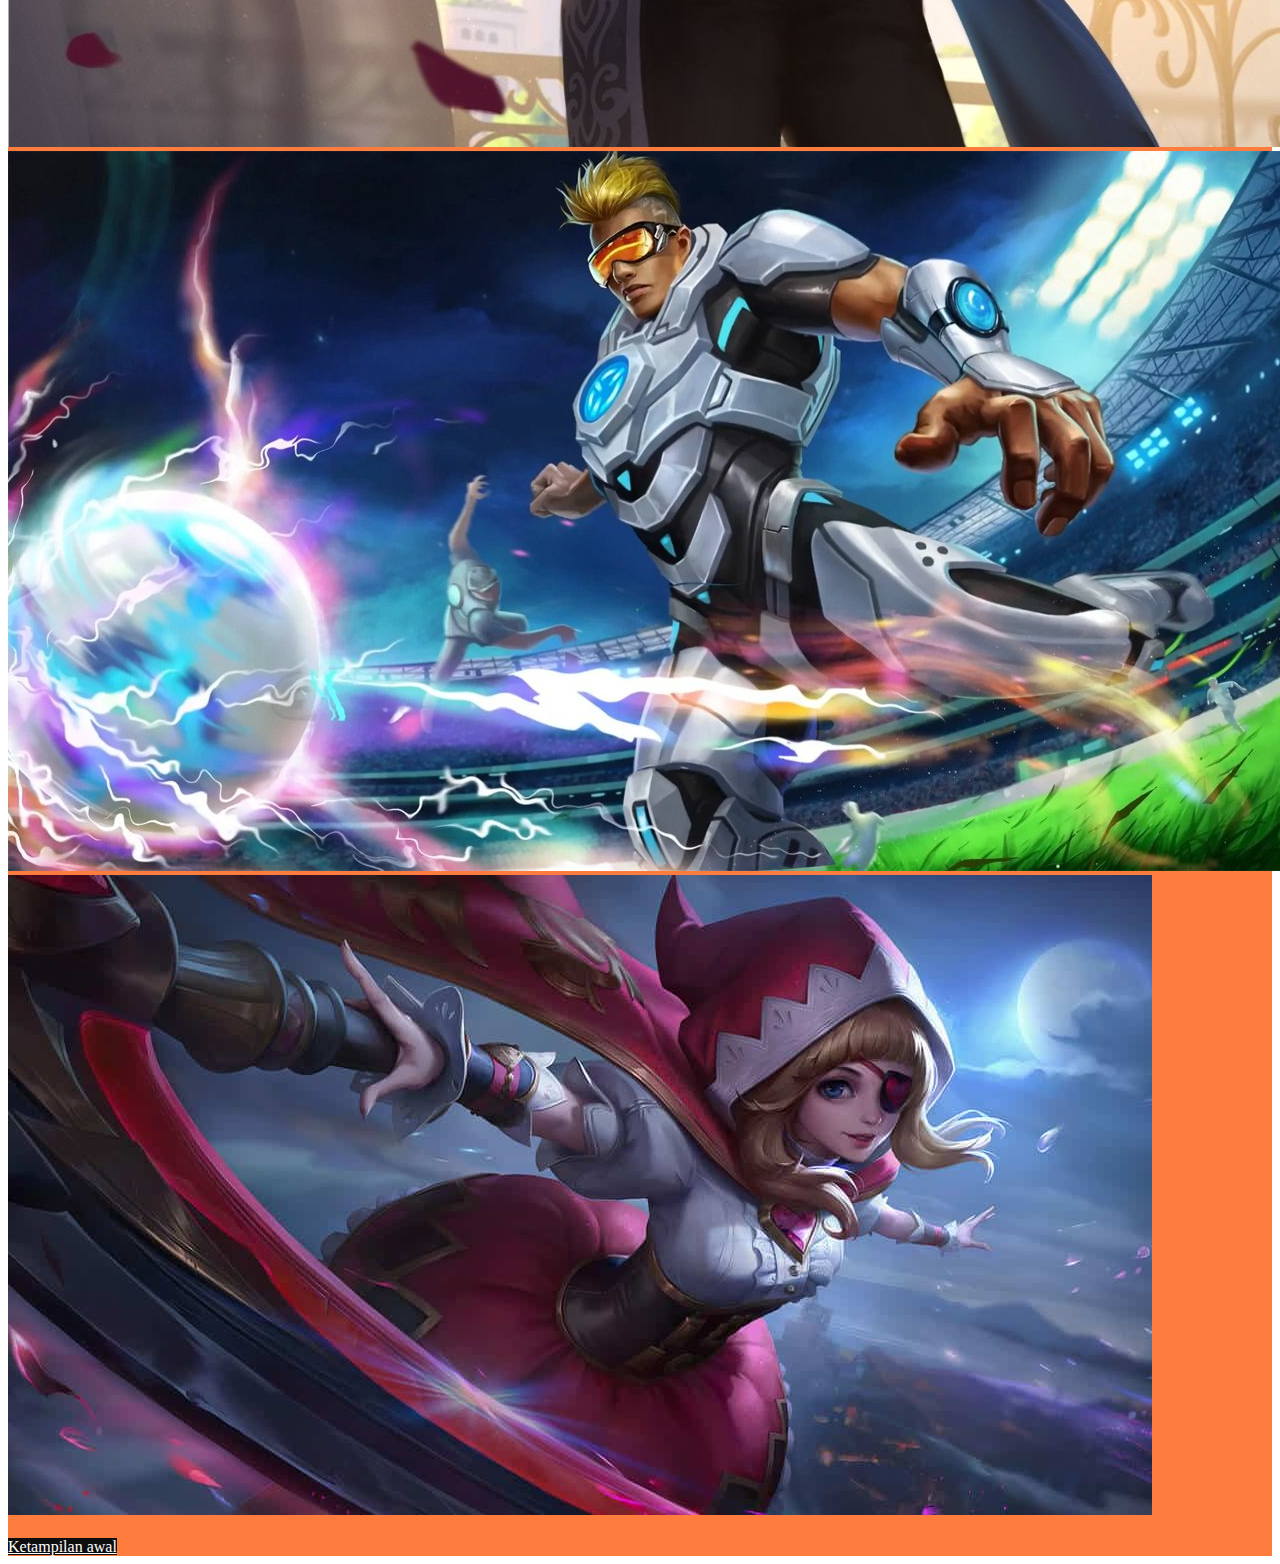
<file: hero favorit.html>
<!DOCTYPE html>
<html lang="en">
  <head>
    <meta charset="utf-8" />
    <meta name="viewport" content="width=device-width, initial-scale=1" />
    <title>Hero favorit lisa mlbb</title>
    <link href="https://cdn.jsdelivr.net/npm/bootstrap@5.3.2/dist/css/bootstrap.min.css" rel="stylesheet" integrity="sha384-T3c6CoIi6uLrA9TneNEoa7RxnatzjcDSCmG1MXxSR1GAsXEV/Dwwykc2MPK8M2HN" crossorigin="anonymous" />
  </head>
  <body>

    <section id="HeroFavorit" class="HeroFavorit">
      <div class="cointainer" >
        <div class="row justify-content-center " style="background-color: #ff7c3f; min-height: 200vh">
          <div class="col-md-8 col-10 text-center"  >
            <div class="card-body">
              <div class="container-fluid rekomendasi pt-5 pb-5">
                <div class="container text-center">
                  <h2 class="display-3" id="PackageBundles"><p class="fw-bolder"></p></h2>
            ͏͏͏͏͏͏͏͏͏͏͏͏͏͏͏͏͏͏͏͏͏͏͏͏͏͏͏͏͏͏͏͏͏͏͏͏͏͏͏͏͏͏͏͏͏͏͏͏͏͏͏͏͏͏͏͏͏͏͏͏͏͏͏͏͏͏͏͏͏͏͏͏͏͏͏͏͏͏͏͏͏͏͏͏͏͏͏͏͏͏͏͏͏͏͏͏͏͏͏͏͏͏͏͏͏͏͏͏͏͏͏͏͏͏͏͏͏͏͏͏͏͏͏͏͏͏͏͏͏͏͏͏͏͏͏͏͏͏͏͏͏͏͏͏͏͏͏͏͏͏͏͏͏͏͏͏͏͏͏͏͏͏͏͏͏͏͏͏͏͏͏͏͏͏͏͏͏͏͏͏͏͏͏͏͏͏͏͏͏͏͏͏͏͏͏͏͏͏͏͏͏͏͏͏͏͏͏͏͏͏͏͏͏͏͏͏͏͏͏͏͏͏͏͏͏͏͏͏͏͏͏͏͏͏͏͏͏͏͏͏͏͏͏͏͏͏͏͏͏͏͏͏͏͏͏͏͏͏͏͏͏͏͏͏͏͏͏͏͏͏͏͏͏͏͏͏͏͏͏͏͏͏͏͏͏͏͏͏͏͏͏͏͏͏͏͏͏͏͏͏͏͏͏͏͏͏͏͏͏͏͏͏͏͏͏͏͏͏͏͏͏͏͏͏͏͏͏͏͏͏͏͏͏͏͏͏͏͏͏͏͏͏͏͏͏͏͏͏͏͏͏͏͏͏͏͏͏͏͏͏͏͏͏͏͏͏͏͏͏͏͏͏͏͏͏͏͏͏͏͏͏͏͏͏͏͏͏͏͏͏͏͏͏͏͏͏͏͏͏͏͏͏͏͏͏͏͏͏͏͏͏͏͏͏͏͏͏͏͏͏͏͏͏͏͏͏͏͏͏͏͏͏͏͏͏͏͏͏͏͏͏͏͏͏͏͏͏͏͏͏͏͏͏͏͏͏͏͏͏͏͏͏͏͏͏͏͏͏͏͏͏͏͏͏͏͏͏͏͏͏͏͏͏͏͏͏͏͏͏͏͏͏͏͏͏͏͏͏͏͏͏͏͏͏͏͏͏͏͏͏͏͏͏͏͏͏͏͏͏͏͏͏͏͏͏͏͏͏͏͏͏͏͏͏͏͏͏͏͏͏͏͏͏͏͏͏͏͏͏͏͏͏͏͏͏͏͏͏͏͏͏͏͏͏͏͏͏͏͏͏͏͏͏͏͏͏͏͏͏͏͏͏͏͏͏͏͏͏͏͏͏͏͏͏͏͏͏͏͏͏͏͏͏͏͏͏͏͏͏͏͏͏͏͏͏͏͏͏͏͏͏͏͏͏͏͏͏͏͏͏͏͏͏͏͏͏͏͏͏͏͏͏͏͏͏͏͏͏͏͏͏͏͏͏͏͏͏͏͏͏͏͏͏͏͏͏͏͏͏͏͏͏͏͏͏͏͏͏͏͏͏͏͏͏͏͏͏͏͏͏͏͏͏͏͏͏͏͏͏͏͏͏͏͏͏͏͏͏͏͏͏͏͏͏͏͏͏͏͏͏͏͏͏͏͏͏͏͏͏͏͏͏͏͏͏͏͏͏͏͏͏͏͏͏͏͏͏͏͏͏͏͏͏͏͏͏͏͏͏͏͏͏͏͏͏͏͏͏͏͏͏͏͏͏͏͏͏͏͏͏͏͏͏͏͏͏͏͏͏͏͏͏͏͏͏͏͏͏͏͏͏͏͏͏͏͏͏͏͏͏͏͏͏͏͏͏͏͏͏͏͏͏͏͏͏͏͏͏͏͏͏͏͏͏͏͏͏͏͏͏͏͏͏͏͏͏͏͏͏͏͏͏͏͏͏͏͏͏͏͏͏͏͏͏͏͏͏͏͏͏͏͏͏͏͏͏͏͏͏͏͏͏͏͏͏͏͏͏͏͏͏͏͏͏͏͏͏͏͏͏͏͏͏͏͏͏͏͏͏͏͏͏͏͏͏͏͏͏͏͏͏͏͏͏͏͏͏͏͏͏͏͏͏͏͏͏͏͏͏͏͏͏͏͏͏͏͏͏͏͏͏͏͏͏͏͏͏͏͏͏͏͏͏͏͏͏͏͏͏͏͏͏͏͏͏͏͏͏͏͏͏͏͏͏͏͏͏͏͏͏͏͏͏͏͏͏͏͏͏͏͏͏͏͏͏͏͏͏͏͏͏͏͏͏͏͏͏͏͏͏͏͏͏͏͏͏͏͏͏͏͏͏͏͏͏͏͏͏͏͏͏͏͏͏͏͏͏͏͏͏͏͏͏͏͏͏͏͏͏͏͏͏͏͏͏͏͏͏͏͏͏͏͏͏͏͏͏͏͏͏͏͏͏͏͏͏͏͏͏͏͏͏͏͏͏͏͏͏͏͏͏͏͏͏͏͏͏͏͏͏͏͏͏͏͏͏͏͏͏͏͏͏͏͏͏͏͏͏͏͏͏͏͏͏͏͏͏͏͏͏͏͏͏͏͏͏͏͏͏͏͏͏͏͏͏͏͏͏͏͏͏͏͏͏͏͏͏͏͏͏͏͏͏͏͏͏͏͏͏͏͏͏͏͏͏͏͏͏͏͏͏͏͏͏͏͏͏͏͏͏͏͏͏͏͏͏͏͏͏͏͏͏͏͏͏͏͏͏͏͏͏͏͏͏͏͏͏͏͏͏͏͏͏͏͏͏͏͏͏͏͏͏͏͏͏͏͏͏͏͏͏͏͏͏͏͏͏͏͏͏͏͏͏͏͏͏͏͏͏͏͏͏͏͏͏͏͏͏͏͏͏͏͏͏͏͏͏͏͏͏͏͏͏͏͏͏͏͏͏͏͏͏͏͏͏͏͏͏͏͏͏͏͏͏͏͏͏͏͏͏͏͏͏͏͏͏͏͏͏͏͏͏͏͏͏͏͏͏͏͏͏͏͏͏͏͏͏͏͏͏͏͏͏͏͏͏͏͏͏͏͏͏͏͏͏͏͏͏͏͏͏͏͏͏͏͏͏͏͏͏͏͏͏͏͏͏͏͏͏͏͏͏͏͏͏͏͏͏͏͏͏͏͏͏͏͏͏͏͏͏͏͏͏͏͏͏͏͏͏͏͏͏͏͏͏͏͏͏͏͏͏͏͏͏͏͏͏͏͏͏͏͏͏͏͏͏͏͏͏͏͏͏͏͏͏͏͏͏͏͏͏͏͏͏͏͏͏͏͏͏͏͏͏͏͏͏͏͏͏͏͏͏͏͏͏͏͏͏͏͏͏͏͏͏͏͏͏͏͏͏͏͏͏͏͏͏͏͏͏͏͏͏͏͏͏͏͏͏͏͏͏͏͏͏͏͏͏͏͏͏͏͏͏͏͏͏͏͏͏͏͏͏͏͏͏͏͏͏͏͏͏͏͏͏͏͏͏͏͏͏͏͏͏͏͏͏͏͏͏͏͏͏͏͏͏͏͏͏͏͏͏͏͏͏͏͏͏͏͏͏͏͏͏͏͏͏͏͏͏͏͏͏͏͏͏͏͏͏͏͏͏͏͏͏͏͏͏͏͏͏͏͏͏͏͏͏͏͏͏͏͏͏͏͏͏͏͏͏͏͏͏͏͏͏͏͏͏͏͏͏͏͏͏͏͏͏͏͏͏͏͏͏͏͏͏͏͏͏͏͏͏͏͏͏͏͏͏͏͏͏͏͏͏͏͏͏͏͏͏͏͏͏͏͏͏͏͏͏͏͏͏͏͏͏͏͏͏͏͏͏͏͏͏͏͏͏͏͏͏͏͏͏͏͏͏͏͏͏͏͏͏͏͏͏͏͏͏͏͏͏͏͏͏͏͏͏͏͏͏͏͏͏͏͏͏͏͏͏͏͏͏͏͏͏͏͏͏͏͏͏͏͏͏͏͏͏͏͏͏͏͏͏͏͏͏͏͏͏͏͏͏͏͏͏͏͏͏͏͏͏͏͏͏͏͏͏͏͏͏͏͏͏͏͏͏͏͏͏͏͏͏͏͏͏͏͏͏͏͏͏͏͏͏͏͏͏͏͏͏͏͏͏͏͏͏͏͏͏͏͏͏͏͏͏͏͏͏͏͏͏͏͏͏͏͏͏͏͏͏͏͏͏͏͏͏͏͏͏͏͏͏͏͏͏͏͏͏͏͏͏͏͏͏͏͏͏͏͏͏͏͏͏͏͏͏͏͏͏͏͏͏͏͏͏͏͏͏͏͏͏͏͏͏͏͏͏͏͏͏͏͏͏͏͏͏͏͏͏͏͏͏͏͏͏͏͏͏͏͏͏͏͏͏͏͏͏͏͏͏͏͏͏͏͏͏͏͏͏͏͏͏͏͏͏͏͏͏͏͏͏͏͏͏͏͏͏͏͏͏͏͏͏͏͏͏͏͏͏͏͏͏͏͏͏͏͏͏͏͏͏͏͏͏͏͏͏͏͏͏͏͏͏͏͏͏͏͏͏͏͏͏͏͏͏͏͏͏͏͏͏͏͏͏͏͏͏͏͏͏͏͏͏͏͏͏͏͏͏͏͏͏͏͏͏͏͏͏͏͏͏͏͏͏͏͏͏͏͏͏͏͏͏͏͏͏͏͏͏͏͏͏͏͏͏͏͏͏͏͏͏͏͏͏͏͏͏͏͏͏͏͏͏͏͏͏͏͏͏͏͏͏͏͏͏͏͏͏͏͏͏͏͏͏͏͏͏͏͏͏͏͏͏͏͏͏͏͏͏͏͏͏͏͏͏͏͏͏͏͏͏͏͏͏͏͏͏͏͏͏͏͏͏͏͏͏͏͏͏͏͏͏͏͏͏͏͏͏͏͏͏͏͏͏͏͏͏͏͏͏͏͏͏͏͏͏͏͏͏͏͏͏͏͏͏͏͏͏͏͏͏͏͏͏͏͏͏͏͏͏͏͏͏͏͏͏͏͏͏͏͏͏͏͏͏͏͏͏͏͏͏͏͏͏͏͏͏͏͏͏͏͏͏͏͏͏͏͏͏͏͏͏͏͏͏͏͏͏͏͏͏͏͏͏͏͏͏͏͏͏͏͏͏͏͏͏͏͏͏͏͏͏͏͏͏͏͏͏͏͏͏͏͏͏͏͏͏͏͏͏͏͏͏͏͏͏͏͏͏͏͏͏͏͏͏͏͏͏͏͏͏͏͏͏͏͏͏͏͏͏͏͏͏͏͏͏͏͏͏͏͏͏͏͏͏͏͏͏͏͏͏͏͏͏͏͏͏͏͏͏͏͏͏͏͏͏͏͏͏͏͏͏͏͏͏͏͏͏͏͏͏͏͏͏͏͏͏͏͏͏͏͏͏͏͏͏͏͏͏͏͏͏͏͏͏͏͏͏͏͏͏͏͏͏͏͏͏͏͏͏͏͏͏͏͏͏͏͏͏͏͏͏͏͏͏͏͏͏͏͏͏͏͏͏͏͏͏͏͏͏͏͏͏͏͏͏͏͏͏͏͏͏͏͏͏͏͏͏͏͏͏͏͏͏͏͏͏͏͏͏͏͏͏͏͏͏͏͏͏͏͏͏͏͏͏͏͏͏͏͏͏͏͏͏͏͏͏͏͏͏͏͏͏͏͏͏͏͏͏͏͏͏͏͏͏͏͏͏͏͏͏͏͏͏͏͏͏͏͏͏͏͏͏͏͏͏͏͏͏͏͏͏͏͏͏͏͏͏͏͏͏͏͏͏͏͏͏͏͏͏͏͏͏͏͏͏͏͏͏͏͏͏͏͏͏͏͏͏͏͏͏͏͏͏͏͏͏͏͏͏͏͏͏͏͏͏͏͏͏͏͏͏͏͏͏͏͏͏͏͏͏͏͏͏͏͏͏͏͏͏͏͏͏͏͏͏͏͏͏͏͏͏͏͏͏͏͏͏͏͏͏͏͏͏͏͏͏͏͏͏͏͏͏͏͏͏͏͏͏͏͏͏͏͏͏͏͏͏͏͏͏͏͏͏͏͏͏͏͏͏͏͏͏͏͏͏͏͏͏͏͏͏͏͏͏͏͏͏͏͏͏͏͏͏͏͏͏͏͏͏͏͏͏͏͏͏͏͏͏͏͏͏͏͏͏͏͏͏͏͏͏͏͏͏͏͏͏͏͏͏͏͏͏͏͏͏͏͏͏͏͏͏͏͏͏͏͏͏͏͏͏͏͏͏͏͏͏͏͏͏͏͏͏͏͏͏͏͏͏͏͏͏͏͏͏͏͏͏͏͏͏͏͏͏͏͏͏͏͏͏͏͏͏͏͏͏͏͏͏͏͏͏͏͏͏͏͏͏͏͏͏͏͏͏͏͏͏͏͏͏͏͏͏͏͏͏͏͏͏͏͏͏͏͏͏͏͏͏͏͏͏͏͏͏͏͏͏͏͏͏͏͏͏͏͏͏͏͏͏͏͏͏͏͏͏͏͏͏͏͏͏͏͏͏͏͏͏͏͏͏͏͏͏͏͏͏͏͏͏͏͏͏͏͏͏͏͏͏͏͏͏͏͏͏͏͏͏͏͏͏͏͏͏͏͏͏͏͏͏͏͏͏͏͏͏͏͏͏͏͏͏͏͏͏͏͏͏͏͏͏͏͏͏͏͏͏͏͏͏͏͏͏͏͏͏͏͏͏͏͏͏͏͏͏͏͏͏͏͏͏͏͏͏͏͏͏͏͏͏͏͏͏͏͏͏͏͏͏͏͏͏͏͏͏͏͏͏͏͏͏͏͏͏͏͏͏͏͏͏͏͏͏͏͏͏͏͏͏͏͏͏͏͏͏͏͏͏͏͏͏͏͏͏͏͏͏͏͏͏͏͏͏͏͏͏͏͏͏͏͏͏͏͏͏͏͏͏͏͏͏͏͏͏͏͏͏͏͏͏͏͏͏͏͏͏͏͏͏͏͏͏͏͏͏͏͏͏͏͏͏͏͏͏͏͏͏͏͏͏͏͏͏͏͏͏͏͏͏͏͏͏͏͏͏͏͏͏͏͏͏͏͏͏͏͏͏͏͏͏͏͏͏͏͏͏͏͏͏͏͏͏͏͏͏͏͏͏͏͏͏͏͏͏͏͏͏͏͏͏͏͏͏͏͏͏͏͏͏͏͏͏͏͏͏͏͏͏͏͏͏͏͏͏͏͏͏͏͏͏͏͏͏͏͏͏͏͏͏͏͏͏͏͏͏͏͏͏͏͏͏͏͏͏͏͏͏͏͏͏͏͏͏͏͏͏͏͏͏͏͏͏͏͏͏͏͏͏͏͏͏͏͏͏͏͏͏͏͏͏͏͏͏͏͏͏͏͏͏͏͏͏͏͏͏͏͏͏͏͏͏͏͏͏͏͏͏͏͏͏͏͏͏͏͏͏͏͏͏͏͏͏͏͏͏͏͏͏͏͏͏͏͏͏͏͏͏͏͏͏͏͏͏͏͏͏͏͏͏͏͏͏͏͏͏͏͏͏͏͏͏͏͏͏͏͏͏͏͏͏͏͏͏͏͏͏͏͏͏͏͏͏͏͏͏͏͏͏͏͏͏͏͏͏͏͏͏͏͏͏͏͏͏͏͏͏͏͏͏͏͏͏͏͏͏͏͏͏͏͏͏͏͏͏͏͏͏͏͏͏͏͏͏͏͏͏͏͏͏͏͏͏͏͏͏͏͏͏͏͏͏͏͏͏͏͏͏͏͏͏͏͏͏͏͏͏͏͏͏͏͏͏͏͏͏͏͏͏͏͏͏͏͏͏͏͏͏͏͏͏͏͏͏͏͏͏͏͏͏͏͏͏͏͏͏͏͏͏͏͏͏͏͏͏͏͏͏͏͏͏͏͏͏͏͏<p>
              <img src="img/hero 4.jpg" class="img-thumbnail" alt="...">
              <img src="img/hero 2.jpg" class="img-thumbnail" alt="...">
              <img src="img/layla.jpg" class="img-thumbnail" alt="...">
              <img src="img/kaguraaa.jpg" class="img-thumbnail" alt="...">
              <img src="img/ireng.jpg" class="img-thumbnail" alt="...">
              <img src="img/yss.jpg" class="img-thumbnail" alt="...">
              <img src="img/rafa.jpg" class="img-thumbnail" alt="...">
              <img src="img/lolita.jpg" class="img-thumbnail" alt="...">
              <img src="img/valir.jpg" class="img-thumbnail" alt="...">
              <img src="img/floryn.png" class="img-thumbnail" alt="...">
              <img src="img/irithel.jpg" class="img-thumbnail" alt="...">
              <img src="img/esme.jpg" class="img-thumbnail" alt="...">
              <img src="img/lance.jpg" class="img-thumbnail" alt="...">
              <img src="img/bruno.jpg" class="img-thumbnail" alt="...">
              <img src="img/ruby.jpg" class="img-thumbnail" alt="...">
            </p>
                  <div class="row pt-4">
                    <div class="col-md-4">
                      <h3 class="mt-3"></h3>
                      </div>
                    </div>
                  </div>
                </div>
              </div>
          </div>
           <div class="row">
            <div class="col text-center">
              <a href="index.html" target="_blank" class="btn btn-lg-style btn-sm my-3" style="background-color: #0e0e0e; color: white">Ketampilan awal</a>
            </div>
           </div>
          </div>
        </div>
      </div>
    </section>


    <script src="https://cdn.jsdelivr.net/npm/bootstrap@5.3.2/dist/js/bootstrap.bundle.min.js" integrity="sha384-C6RzsynM9kWDrMNeT87bh95OGNyZPhcTNXj1NW7RuBCsyN/o0jlpcV8Qyq46cDfL" crossorigin="anonymous"></script>
  </body>
</html>
</file>
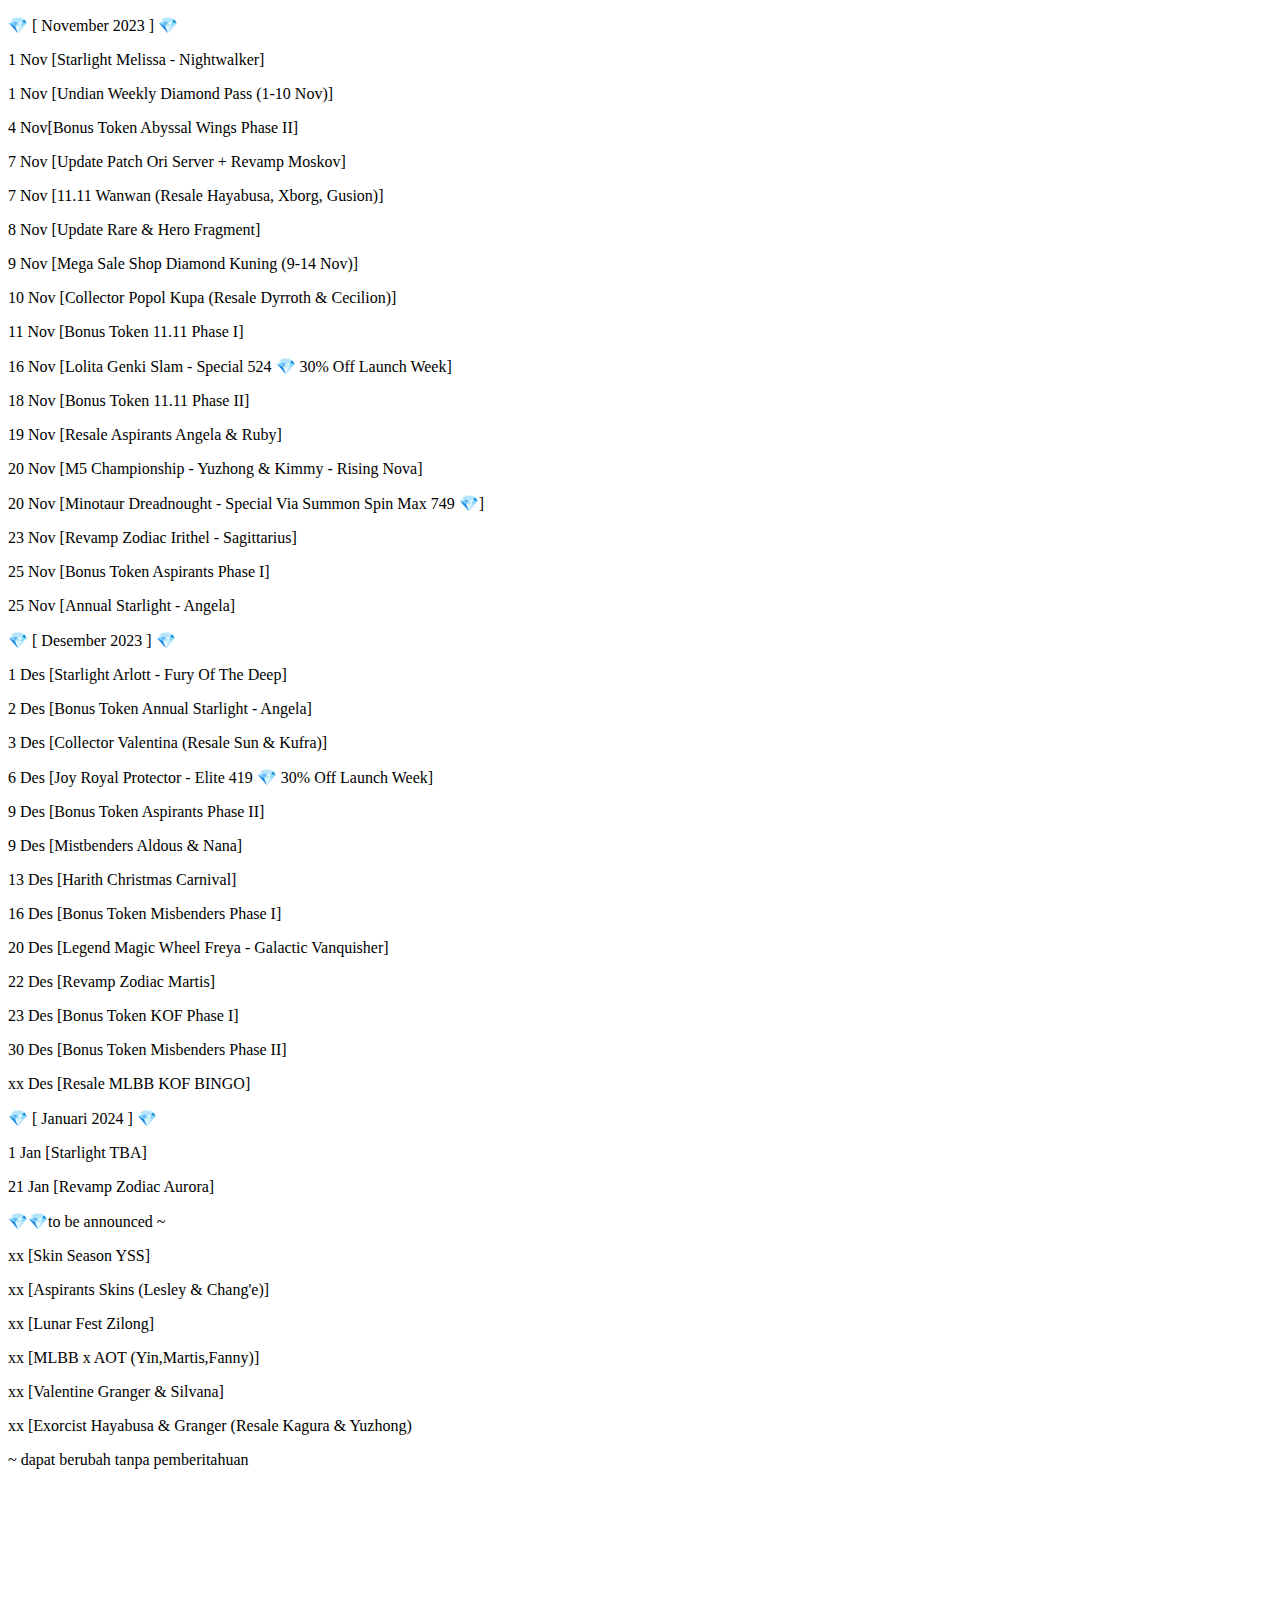
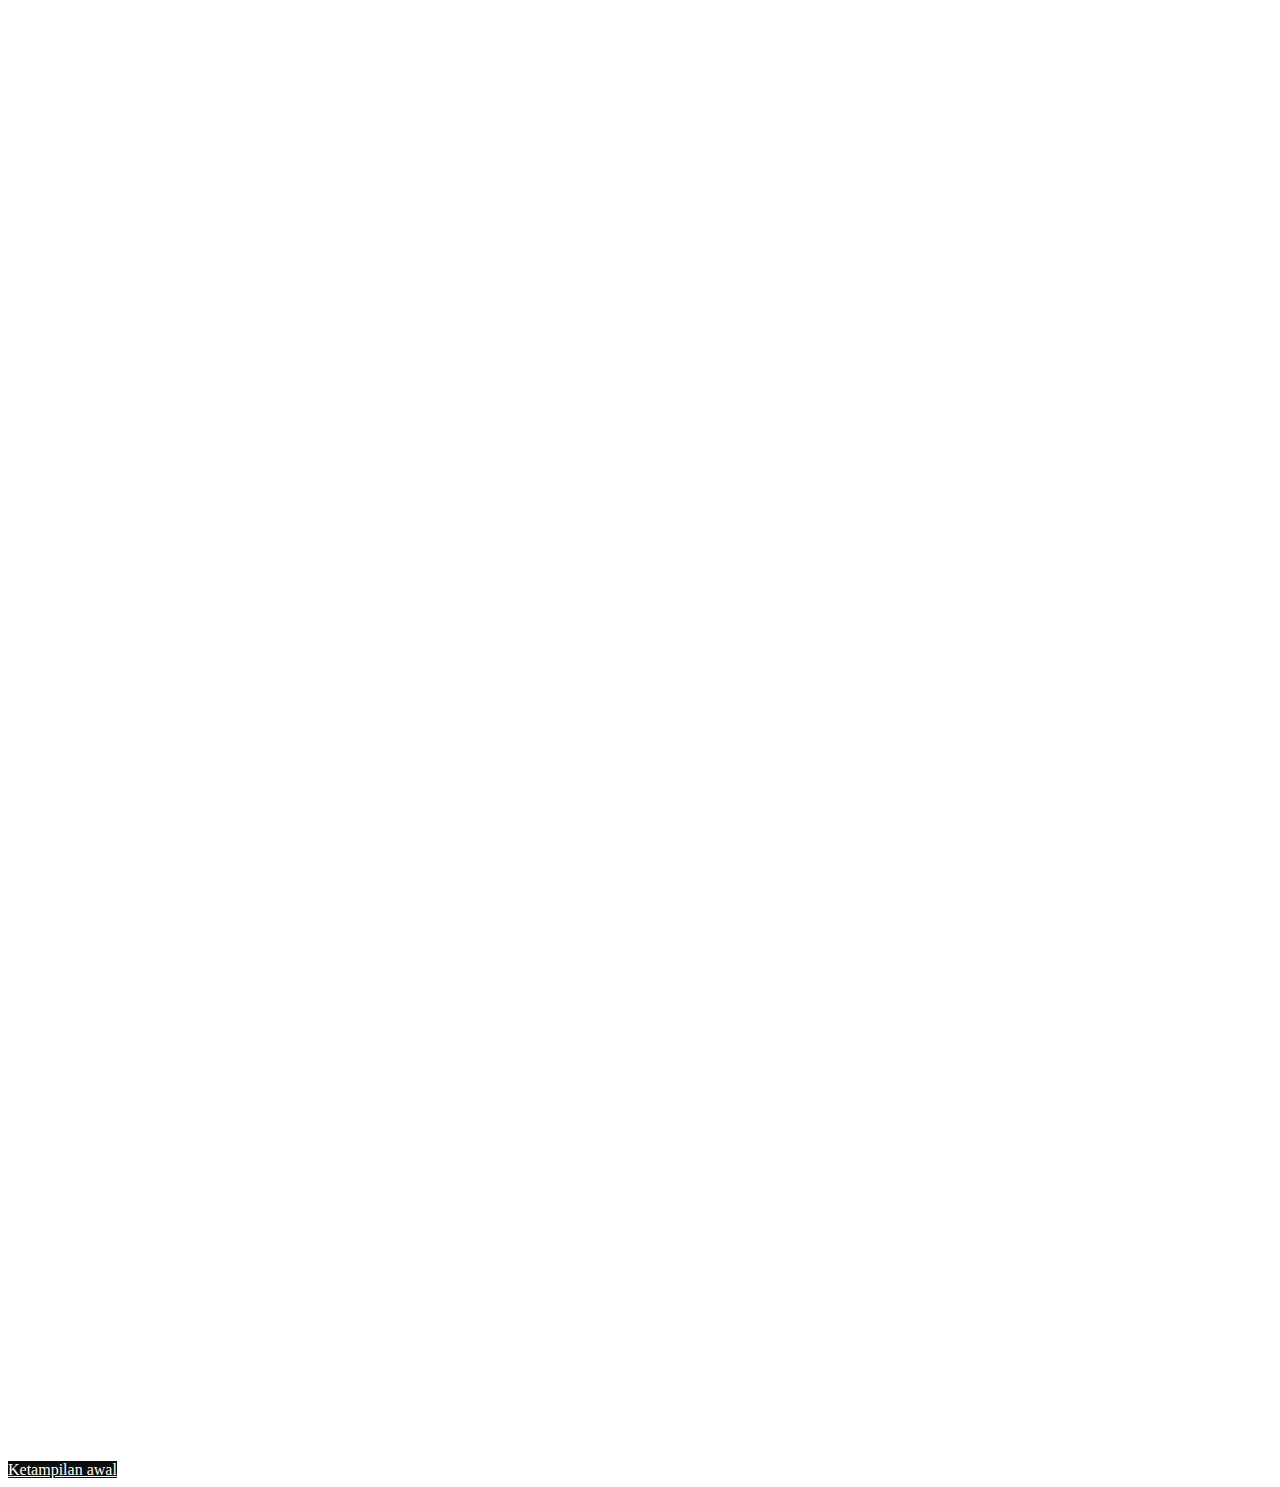
<file: order diamond.html>
<!DOCTYPE html>
<html lang="en">
  <head>
    <meta charset="utf-8" />
    <meta name="viewport" content="width=device-width, initial-scale=1" />
    <title>Order Diamond</title>
    <link href="https://cdn.jsdelivr.net/npm/bootstrap@5.3.2/dist/css/bootstrap.min.css" rel="stylesheet" integrity="sha384-T3c6CoIi6uLrA9TneNEoa7RxnatzjcDSCmG1MXxSR1GAsXEV/Dwwykc2MPK8M2HN" crossorigin="anonymous" />
  </head>
  <body>
    <section id="OrderDiamond" class="OrderDiamond">
      <div class="cointainer" >
        <div class="row justify-content-center " style="background-color: #ffffff; min-height: 200vh">
          <div class="col-md-8 col-10 text-justify"  >
            <div class="card-body">
              <p>💎 [ November 2023 ] 💎

                <p>1 Nov [Starlight Melissa - Nightwalker]

                <p>1 Nov [Undian Weekly Diamond Pass (1-10 Nov)]

                <p>4 Nov[Bonus Token Abyssal Wings Phase II]

                <p>7 Nov [Update Patch Ori Server + Revamp Moskov]

                <p>7 Nov [11.11 Wanwan (Resale Hayabusa, Xborg, Gusion)]

                <p>8 Nov [Update Rare & Hero Fragment]

                <p>9 Nov [Mega Sale Shop Diamond Kuning (9-14 Nov)] 

                <p>10 Nov [Collector Popol Kupa (Resale Dyrroth & Cecilion)]

                <p>11 Nov [Bonus Token 11.11 Phase I]

                <p>16 Nov [Lolita Genki Slam - Special 524 💎 30% Off Launch Week]

                <p>18 Nov [Bonus Token 11.11 Phase II]

                <p>19 Nov [Resale Aspirants Angela & Ruby]

                <p>20 Nov [M5 Championship - Yuzhong & Kimmy - Rising Nova]

                <p>20 Nov [Minotaur Dreadnought - Special Via Summon Spin Max 749 💎]

                <p>23 Nov [Revamp Zodiac Irithel - Sagittarius]

                <p>25 Nov [Bonus Token Aspirants Phase I]

                <p>25 Nov [Annual Starlight - Angela]


                <p> 💎 [ Desember 2023 ] 💎

                <p>1 Des [Starlight Arlott - Fury Of The Deep]

                <p>2 Des [Bonus Token Annual Starlight - Angela] 

                <p>3 Des [Collector Valentina (Resale Sun & Kufra)]

                <p>6 Des [Joy Royal Protector - Elite 419 💎 30% Off Launch Week]

                <p>9 Des [Bonus Token Aspirants Phase II]

                <p>9 Des [Mistbenders Aldous & Nana]

                <p>13 Des [Harith Christmas Carnival]

                <p>16 Des [Bonus Token Misbenders Phase I]

                <p>20 Des [Legend Magic Wheel Freya - Galactic Vanquisher]

                <p>22 Des [Revamp Zodiac Martis]

                <p>23 Des [Bonus Token KOF Phase I]

                <p>30 Des [Bonus Token Misbenders Phase II]

                <p>xx Des [Resale MLBB KOF BINGO]


                <p>💎 [ Januari 2024 ] 💎

                <p>1 Jan [Starlight TBA]

                <p>21 Jan [Revamp Zodiac Aurora]


                <p> 💎💎to be announced ~
                <p>xx [Skin Season YSS]
                <p>xx [Aspirants Skins (Lesley & Chang'e)]
                <p>xx [Lunar Fest Zilong]
                <p>xx [MLBB x AOT (Yin,Martis,Fanny)]
                <p>xx [Valentine Granger & Silvana]
                <p>xx [Exorcist Hayabusa & Granger (Resale Kagura & Yuzhong)

                <p>~ dapat berubah tanpa pemberitahuan
                </p>
              <iframe src="https://docs.google.com/forms/d/e/1FAIpQLSdn85z93Hrb_MnVUUq2Yee7MgXy39qtS5yDGI3hfgIXDMmqOQ/viewform?embedded=true" width="640" height="1572" frameborder="0" marginheight="0" marginwidth="0">Memuat…</iframe>
          </div>
           <div class="row">
            <div class="col text-center">
              <a href="index.html" target="_blank" class="btn btn-lg-style btn-sm my-3" style="background-color: #0e0e0e; color: white">Ketampilan awal</a>
            </div>
           </div>
          </div>
        </div>
      </div>
    </section>

    <script src="https://cdn.jsdelivr.net/npm/bootstrap@5.3.2/dist/js/bootstrap.bundle.min.js" integrity="sha384-C6RzsynM9kWDrMNeT87bh95OGNyZPhcTNXj1NW7RuBCsyN/o0jlpcV8Qyq46cDfL" crossorigin="anonymous"></script>
  </body>
</html>
</file>
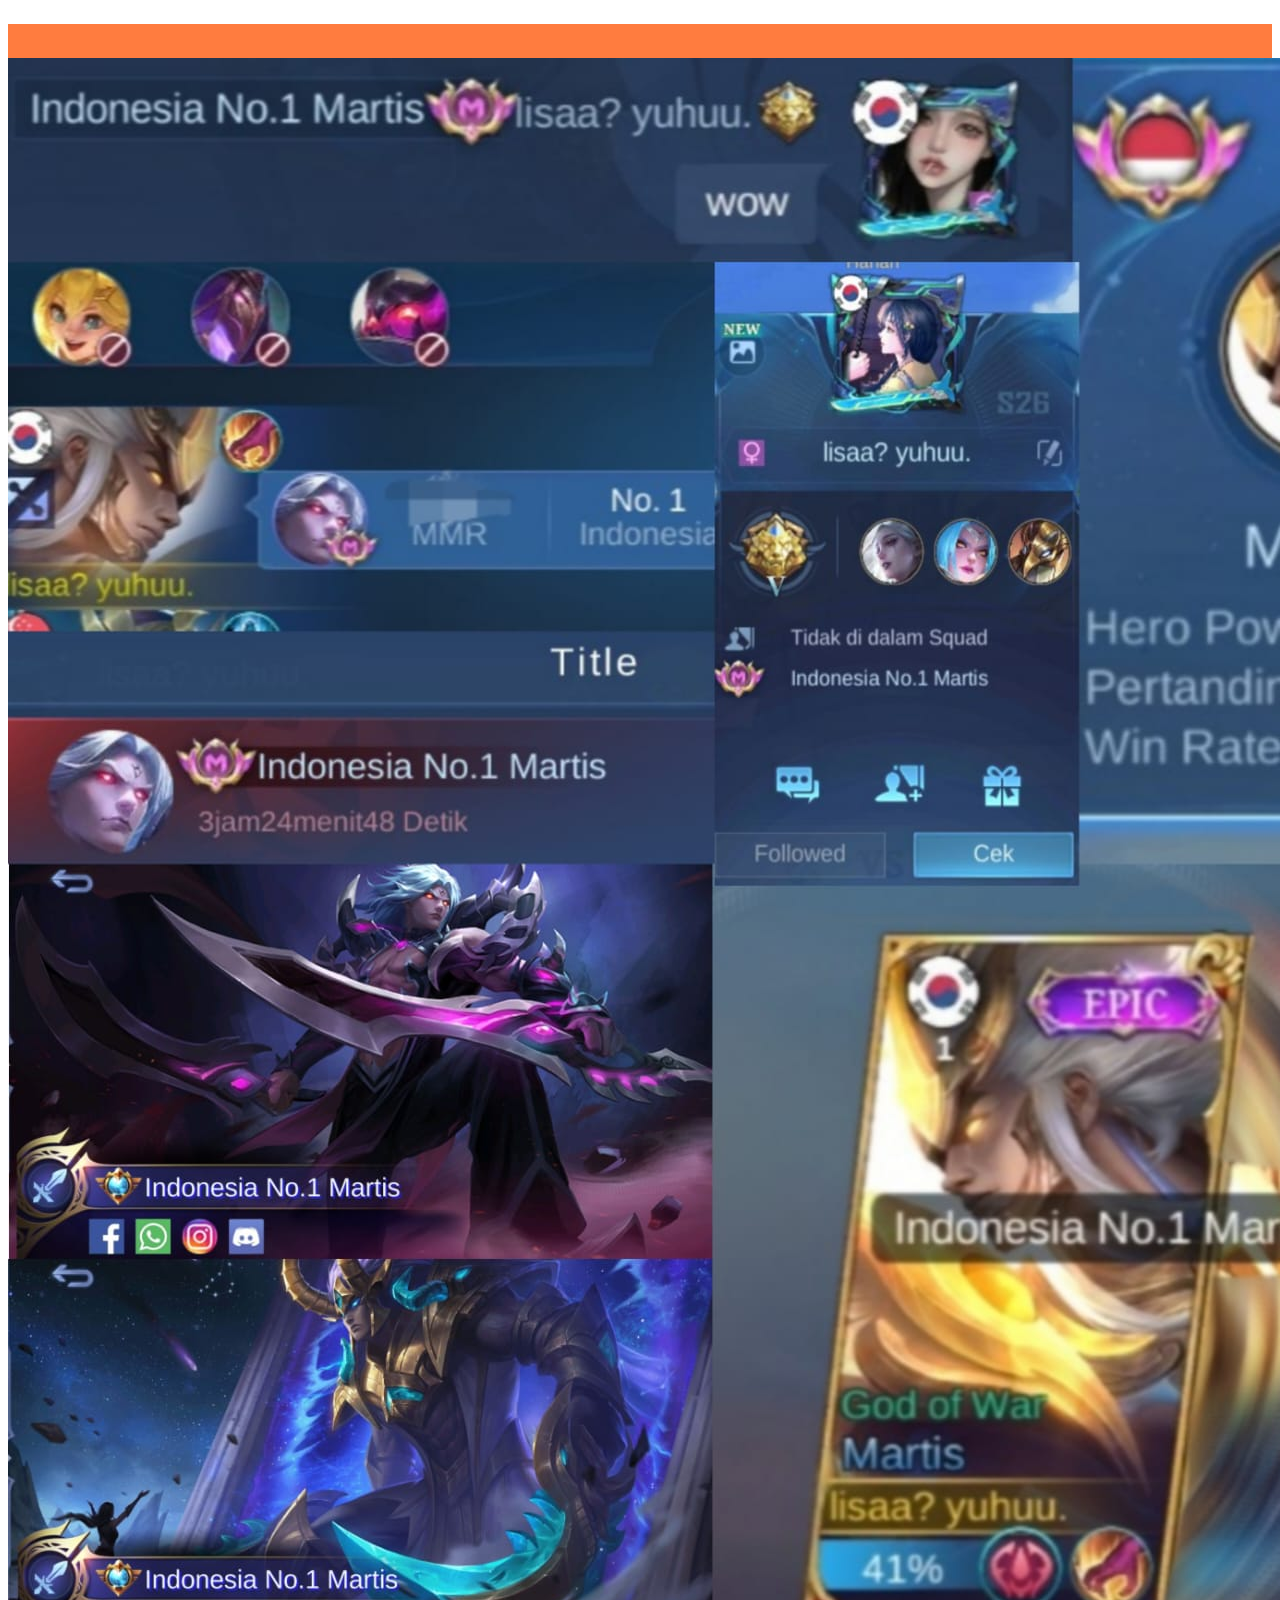
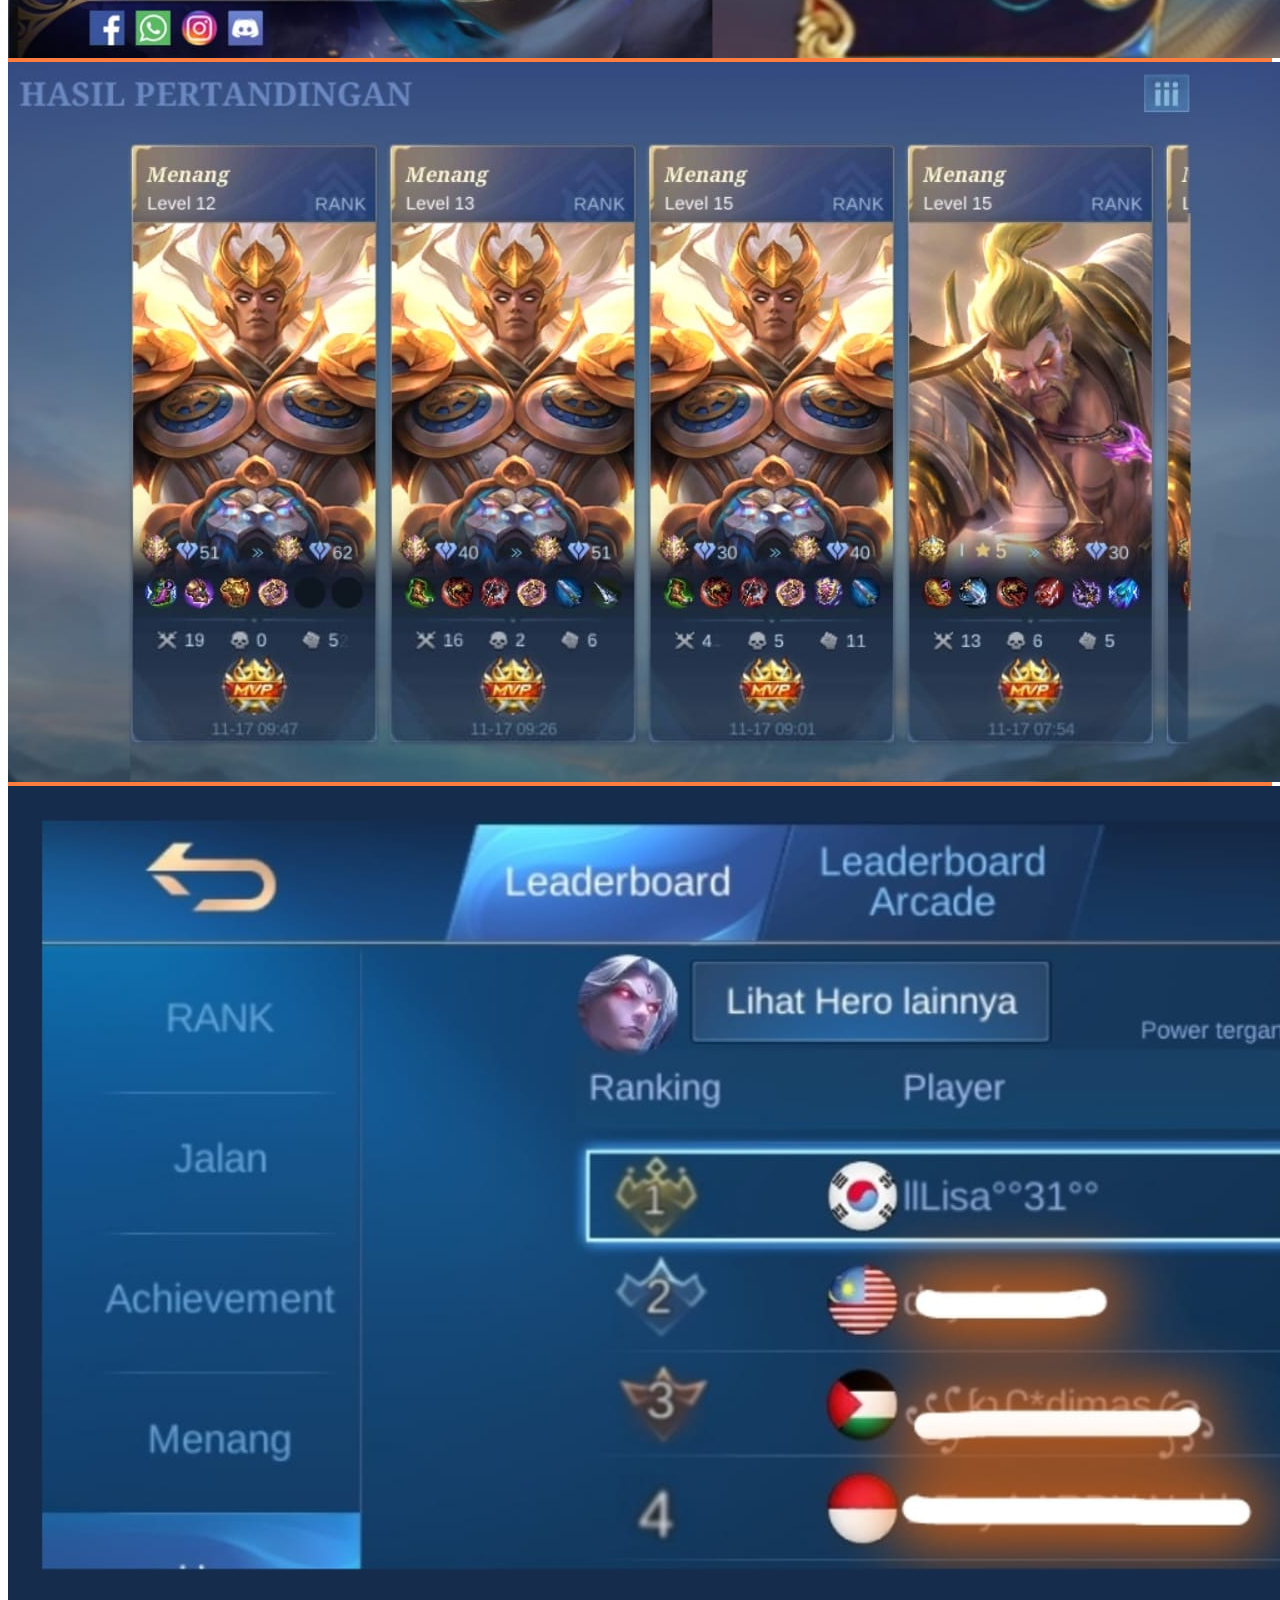
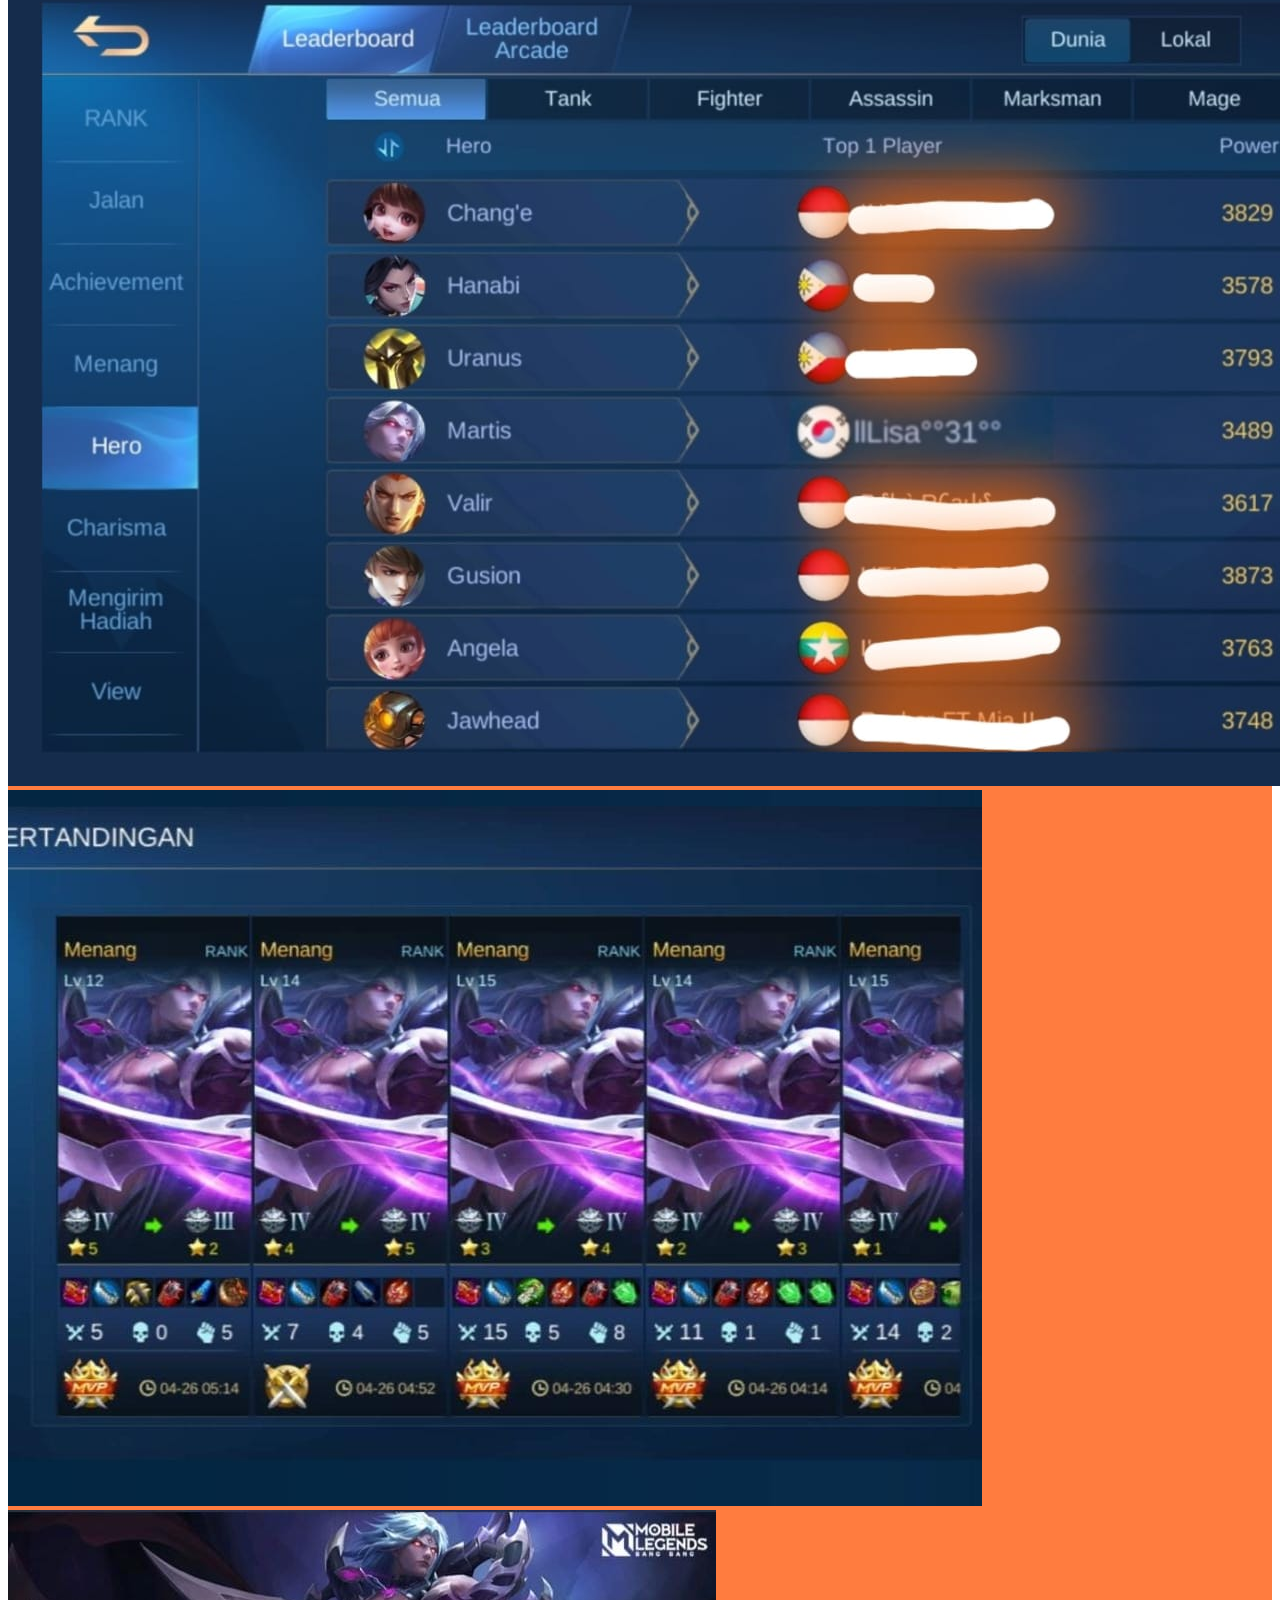
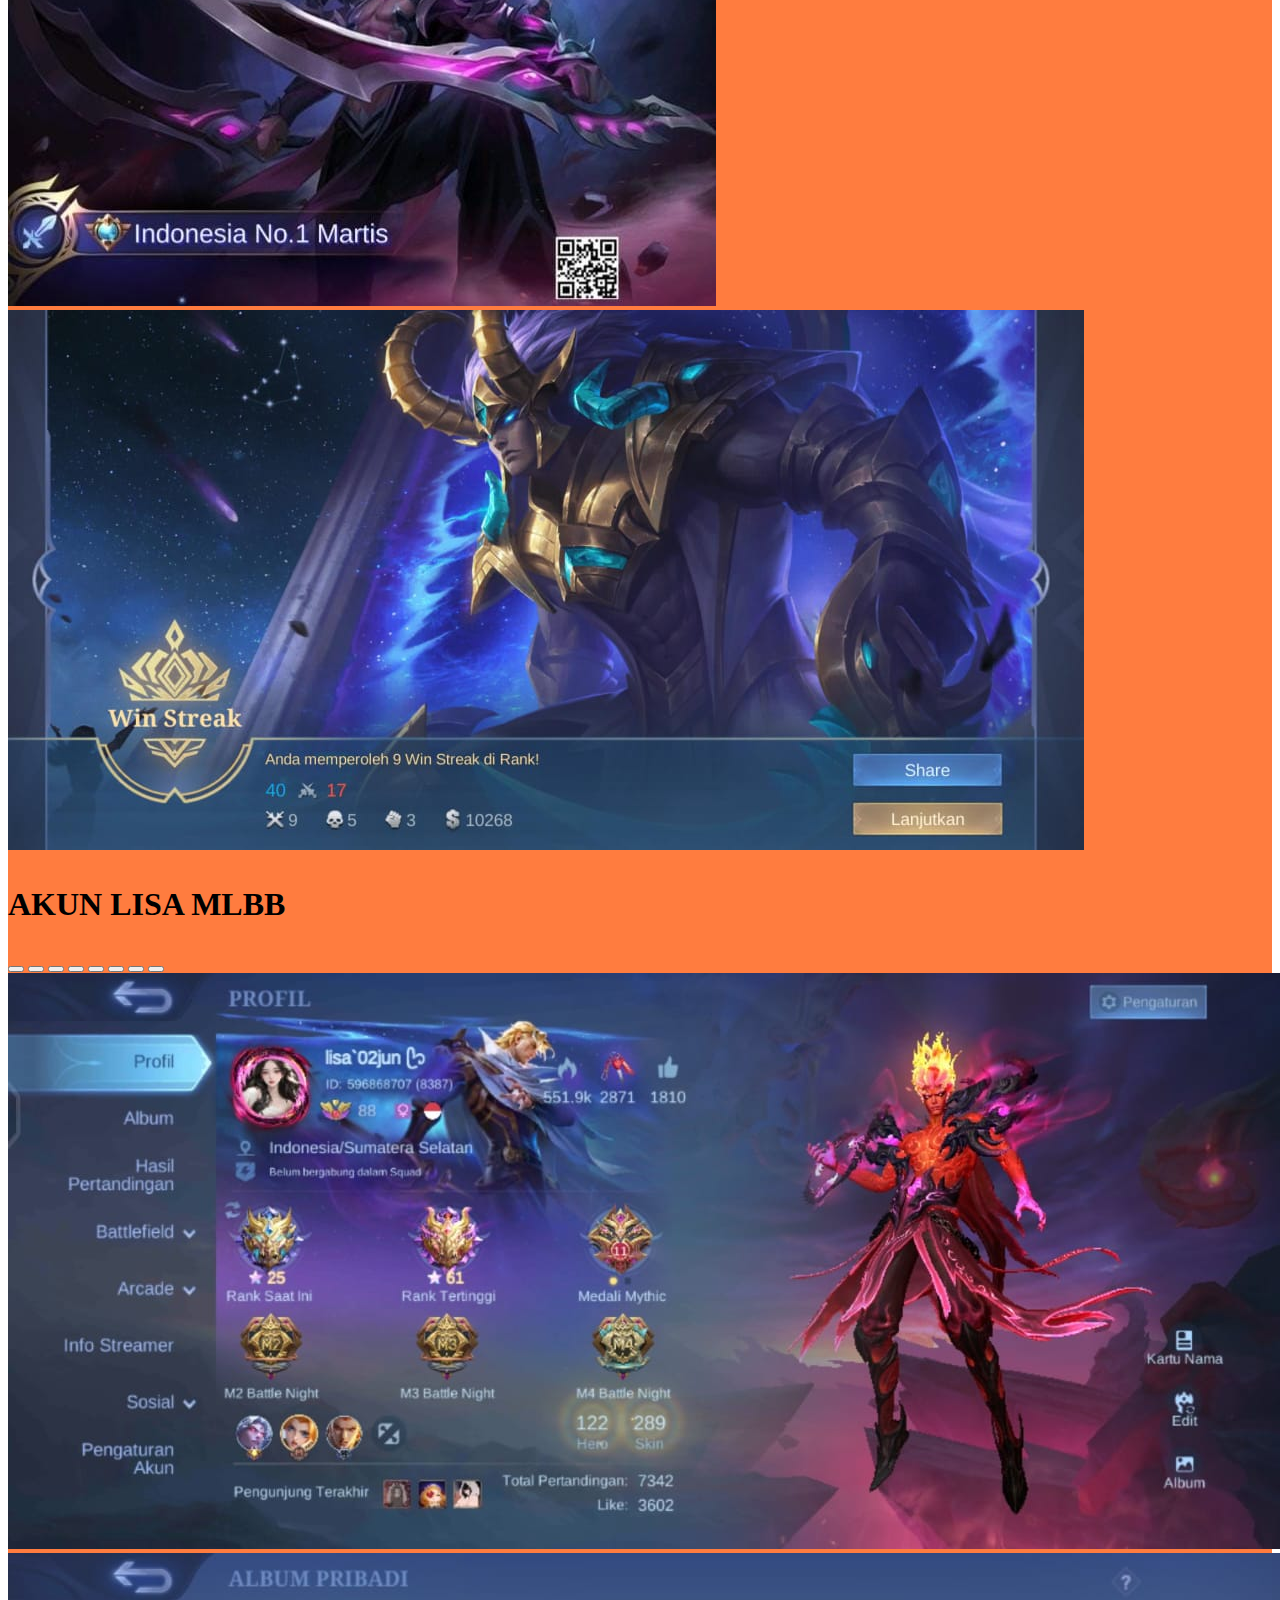
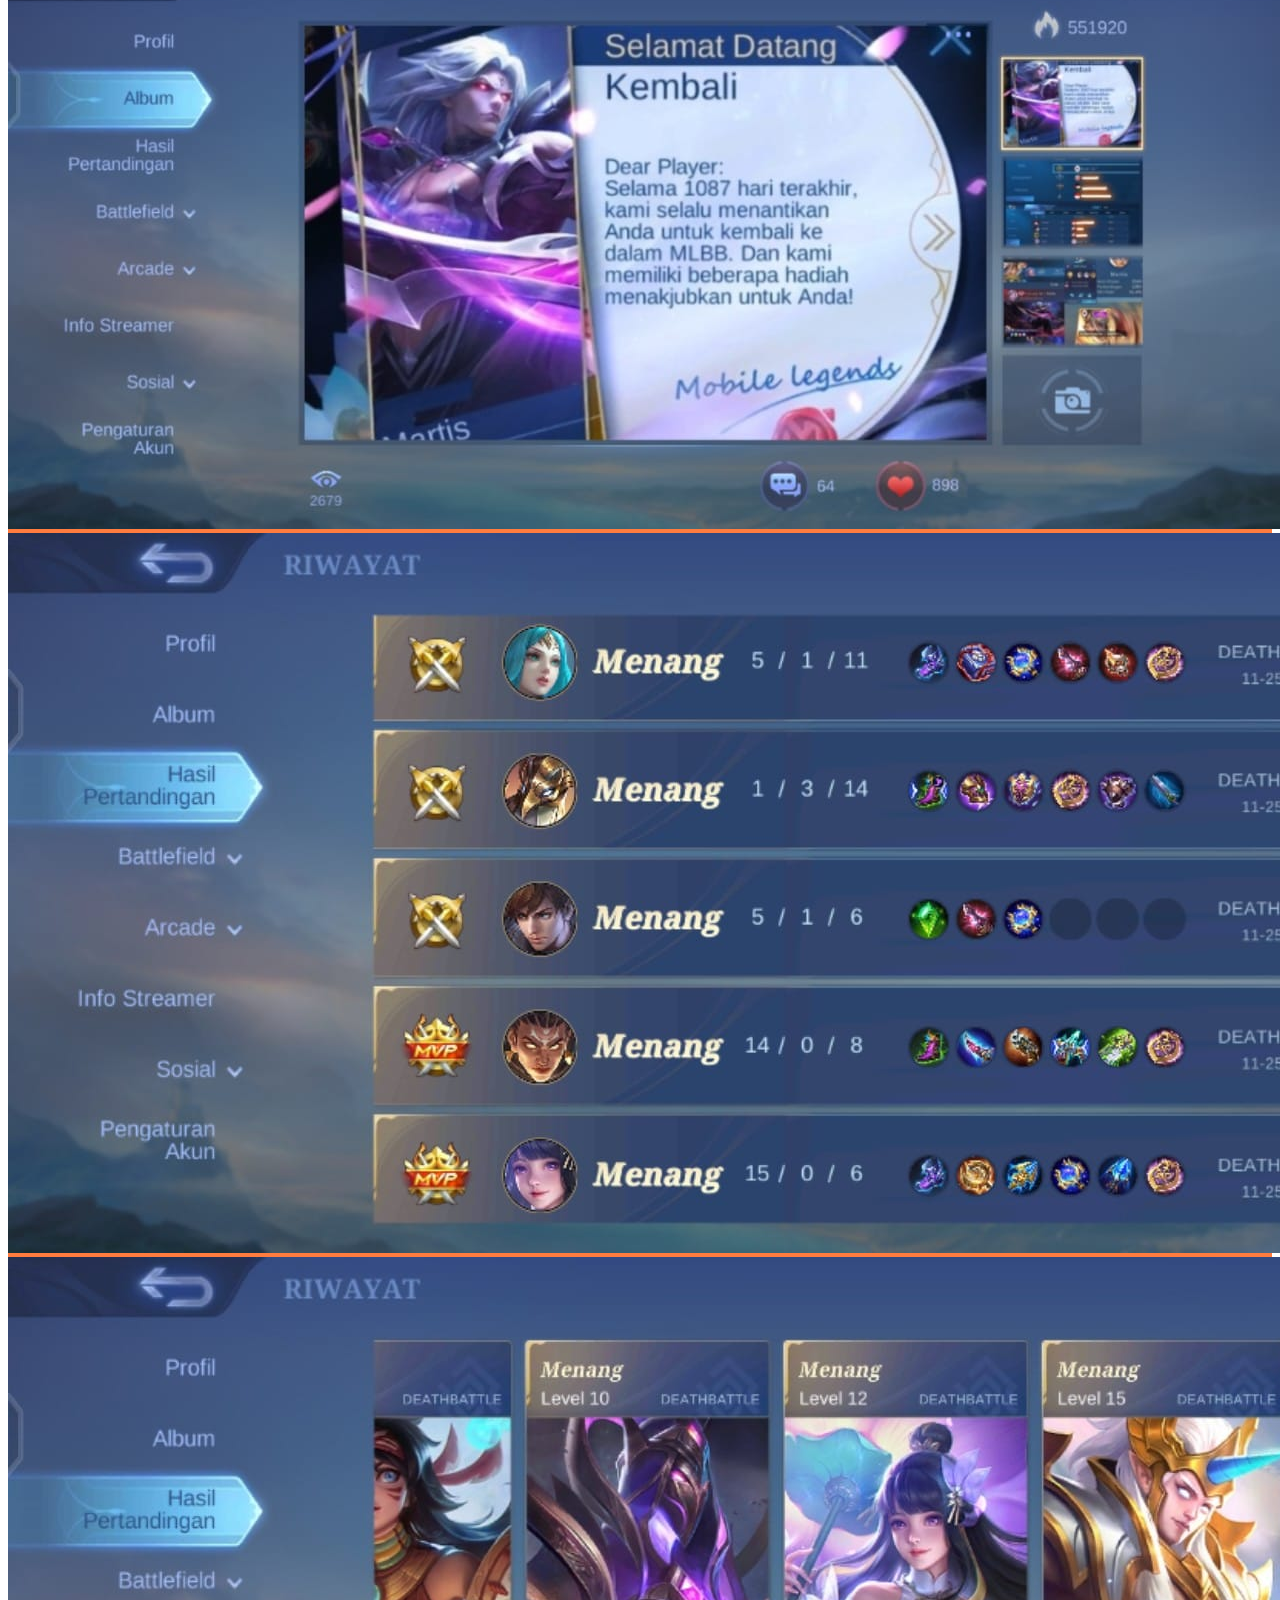
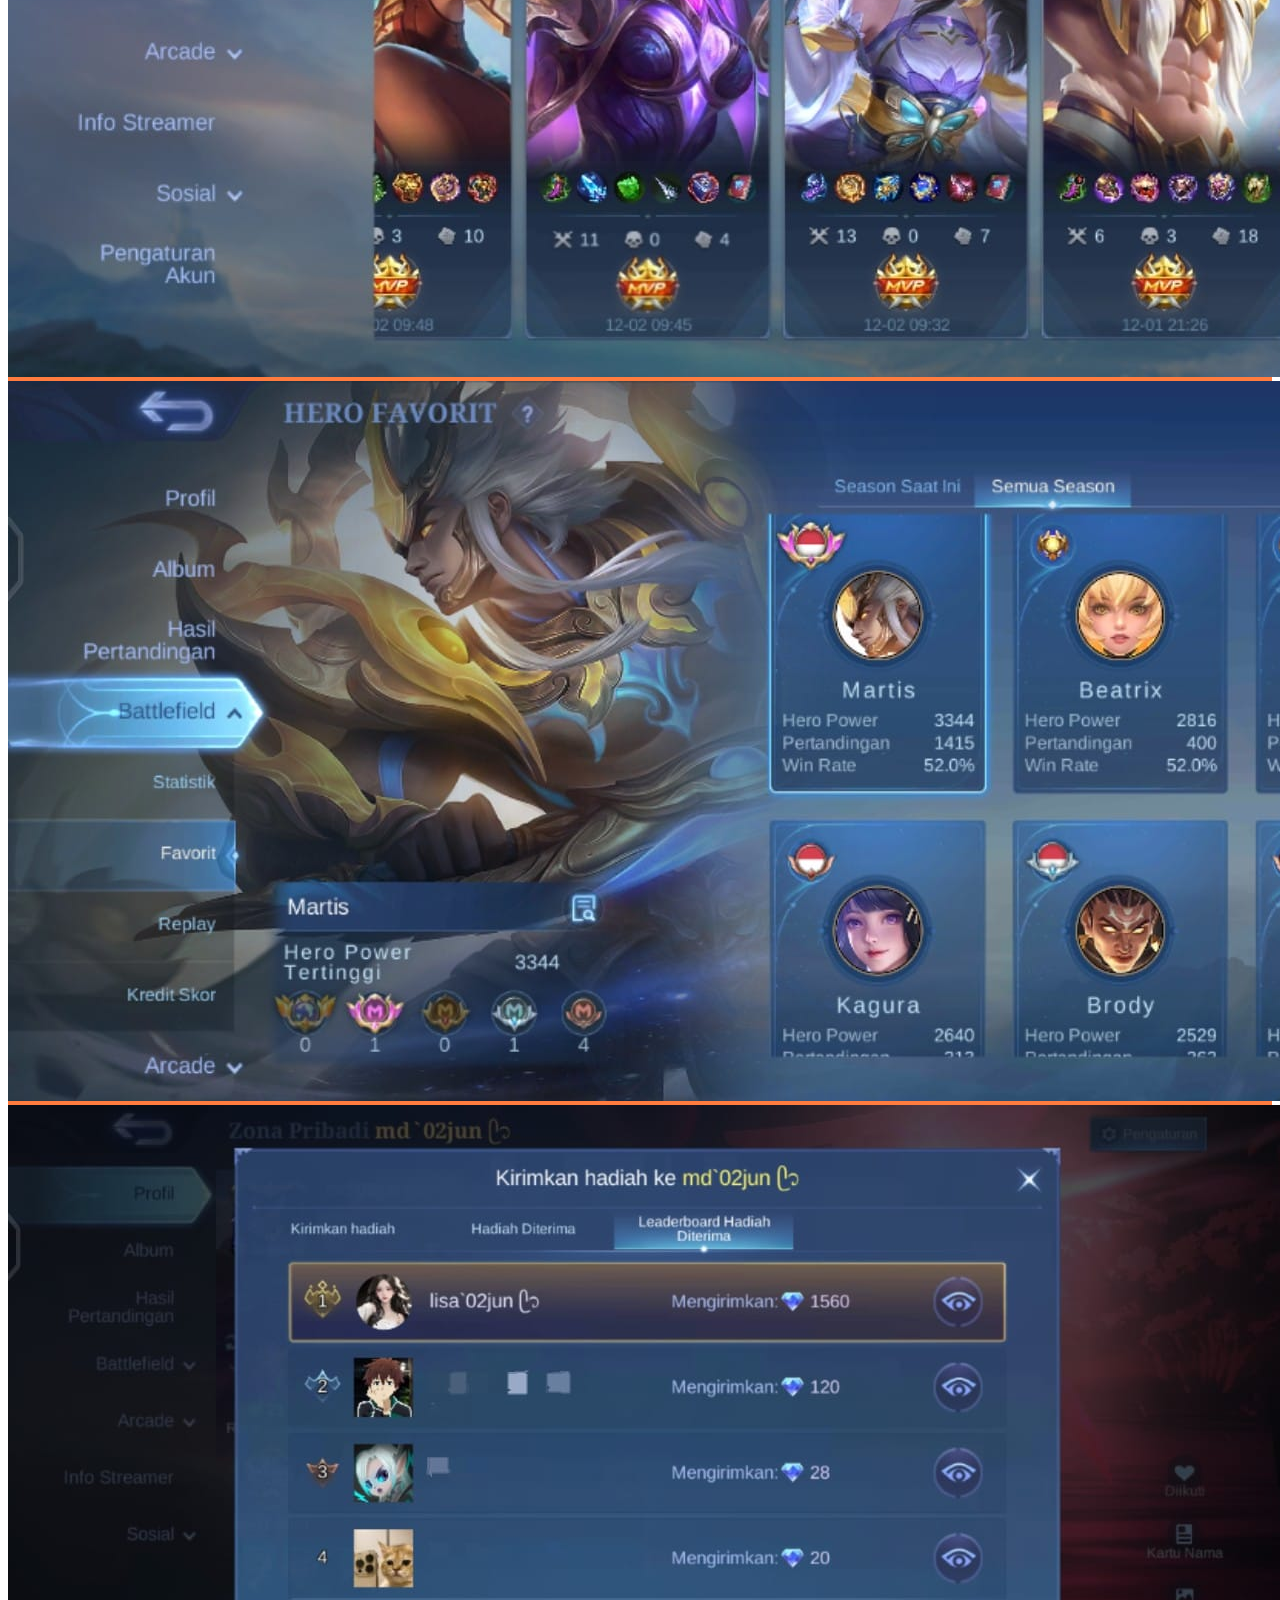
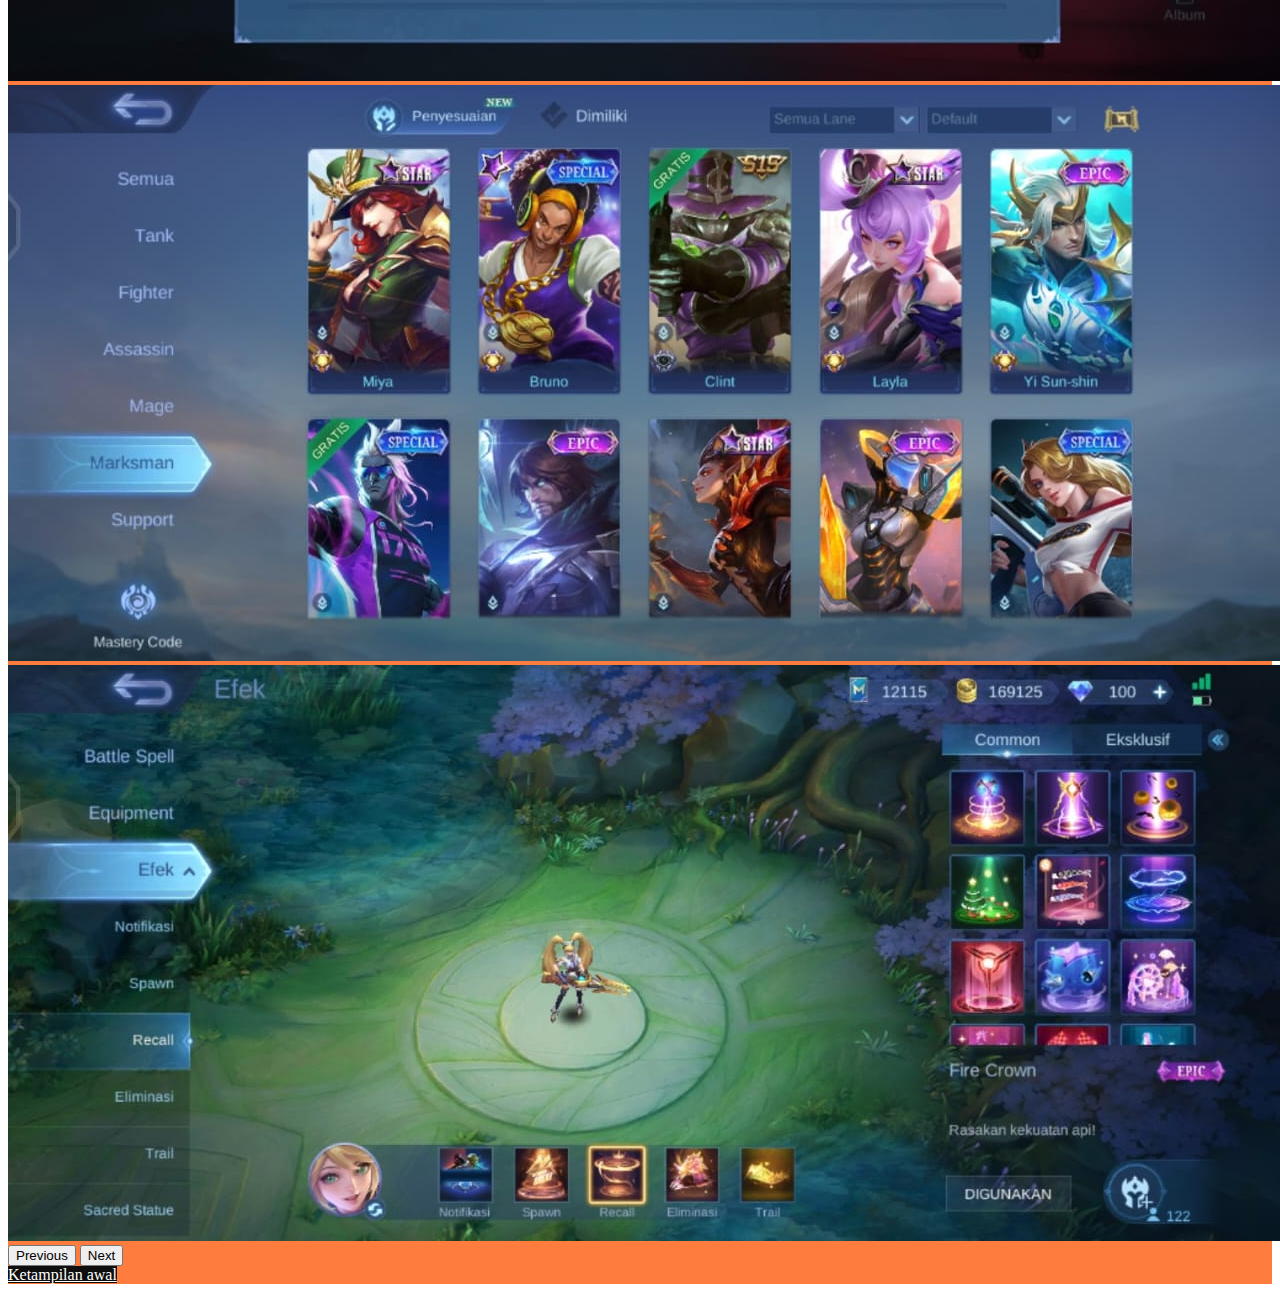
<file: profil.html>
<!DOCTYPE html>
<html lang="en">
  <head>
    <meta charset="utf-8" />
    <meta name="viewport" content="width=device-width, initial-scale=1" />
    <title>Profil lisa mlbb</title>
    <link href="https://cdn.jsdelivr.net/npm/bootstrap@5.3.2/dist/css/bootstrap.min.css" rel="stylesheet" integrity="sha384-T3c6CoIi6uLrA9TneNEoa7RxnatzjcDSCmG1MXxSR1GAsXEV/Dwwykc2MPK8M2HN" crossorigin="anonymous" />
  </head>
  <body>

    <section id="Profil" class="Profil">
      <div class="cointainer" >
        <div class="row justify-content-center " style="background-color: #ff7c3f; min-height: 200vh">
          <div class="col-md-8 col-10 text-center"  >
            <div class="card-body">

              <div class="container-fluid rekomendasi pt-5 pb-5">
                <div class="container text-center">
                  <h2 class="display-3" id="PackageBundles"><p class="fw-bolder"></p></h2>
            ͏͏͏͏͏͏͏͏͏͏͏͏͏͏͏͏͏͏͏͏͏͏͏͏͏͏͏͏͏͏͏͏͏͏͏͏͏͏͏͏͏͏͏͏͏͏͏͏͏͏͏͏͏͏͏͏͏͏͏͏͏͏͏͏͏͏͏͏͏͏͏͏͏͏͏͏͏͏͏͏͏͏͏͏͏͏͏͏͏͏͏͏͏͏͏͏͏͏͏͏͏͏͏͏͏͏͏͏͏͏͏͏͏͏͏͏͏͏͏͏͏͏͏͏͏͏͏͏͏͏͏͏͏͏͏͏͏͏͏͏͏͏͏͏͏͏͏͏͏͏͏͏͏͏͏͏͏͏͏͏͏͏͏͏͏͏͏͏͏͏͏͏͏͏͏͏͏͏͏͏͏͏͏͏͏͏͏͏͏͏͏͏͏͏͏͏͏͏͏͏͏͏͏͏͏͏͏͏͏͏͏͏͏͏͏͏͏͏͏͏͏͏͏͏͏͏͏͏͏͏͏͏͏͏͏͏͏͏͏͏͏͏͏͏͏͏͏͏͏͏͏͏͏͏͏͏͏͏͏͏͏͏͏͏͏͏͏͏͏͏͏͏͏͏͏͏͏͏͏͏͏͏͏͏͏͏͏͏͏͏͏͏͏͏͏͏͏͏͏͏͏͏͏͏͏͏͏͏͏͏͏͏͏͏͏͏͏͏͏͏͏͏͏͏͏͏͏͏͏͏͏͏͏͏͏͏͏͏͏͏͏͏͏͏͏͏͏͏͏͏͏͏͏͏͏͏͏͏͏͏͏͏͏͏͏͏͏͏͏͏͏͏͏͏͏͏͏͏͏͏͏͏͏͏͏͏͏͏͏͏͏͏͏͏͏͏͏͏͏͏͏͏͏͏͏͏͏͏͏͏͏͏͏͏͏͏͏͏͏͏͏͏͏͏͏͏͏͏͏͏͏͏͏͏͏͏͏͏͏͏͏͏͏͏͏͏͏͏͏͏͏͏͏͏͏͏͏͏͏͏͏͏͏͏͏͏͏͏͏͏͏͏͏͏͏͏͏͏͏͏͏͏͏͏͏͏͏͏͏͏͏͏͏͏͏͏͏͏͏͏͏͏͏͏͏͏͏͏͏͏͏͏͏͏͏͏͏͏͏͏͏͏͏͏͏͏͏͏͏͏͏͏͏͏͏͏͏͏͏͏͏͏͏͏͏͏͏͏͏͏͏͏͏͏͏͏͏͏͏͏͏͏͏͏͏͏͏͏͏͏͏͏͏͏͏͏͏͏͏͏͏͏͏͏͏͏͏͏͏͏͏͏͏͏͏͏͏͏͏͏͏͏͏͏͏͏͏͏͏͏͏͏͏͏͏͏͏͏͏͏͏͏͏͏͏͏͏͏͏͏͏͏͏͏͏͏͏͏͏͏͏͏͏͏͏͏͏͏͏͏͏͏͏͏͏͏͏͏͏͏͏͏͏͏͏͏͏͏͏͏͏͏͏͏͏͏͏͏͏͏͏͏͏͏͏͏͏͏͏͏͏͏͏͏͏͏͏͏͏͏͏͏͏͏͏͏͏͏͏͏͏͏͏͏͏͏͏͏͏͏͏͏͏͏͏͏͏͏͏͏͏͏͏͏͏͏͏͏͏͏͏͏͏͏͏͏͏͏͏͏͏͏͏͏͏͏͏͏͏͏͏͏͏͏͏͏͏͏͏͏͏͏͏͏͏͏͏͏͏͏͏͏͏͏͏͏͏͏͏͏͏͏͏͏͏͏͏͏͏͏͏͏͏͏͏͏͏͏͏͏͏͏͏͏͏͏͏͏͏͏͏͏͏͏͏͏͏͏͏͏͏͏͏͏͏͏͏͏͏͏͏͏͏͏͏͏͏͏͏͏͏͏͏͏͏͏͏͏͏͏͏͏͏͏͏͏͏͏͏͏͏͏͏͏͏͏͏͏͏͏͏͏͏͏͏͏͏͏͏͏͏͏͏͏͏͏͏͏͏͏͏͏͏͏͏͏͏͏͏͏͏͏͏͏͏͏͏͏͏͏͏͏͏͏͏͏͏͏͏͏͏͏͏͏͏͏͏͏͏͏͏͏͏͏͏͏͏͏͏͏͏͏͏͏͏͏͏͏͏͏͏͏͏͏͏͏͏͏͏͏͏͏͏͏͏͏͏͏͏͏͏͏͏͏͏͏͏͏͏͏͏͏͏͏͏͏͏͏͏͏͏͏͏͏͏͏͏͏͏͏͏͏͏͏͏͏͏͏͏͏͏͏͏͏͏͏͏͏͏͏͏͏͏͏͏͏͏͏͏͏͏͏͏͏͏͏͏͏͏͏͏͏͏͏͏͏͏͏͏͏͏͏͏͏͏͏͏͏͏͏͏͏͏͏͏͏͏͏͏͏͏͏͏͏͏͏͏͏͏͏͏͏͏͏͏͏͏͏͏͏͏͏͏͏͏͏͏͏͏͏͏͏͏͏͏͏͏͏͏͏͏͏͏͏͏͏͏͏͏͏͏͏͏͏͏͏͏͏͏͏͏͏͏͏͏͏͏͏͏͏͏͏͏͏͏͏͏͏͏͏͏͏͏͏͏͏͏͏͏͏͏͏͏͏͏͏͏͏͏͏͏͏͏͏͏͏͏͏͏͏͏͏͏͏͏͏͏͏͏͏͏͏͏͏͏͏͏͏͏͏͏͏͏͏͏͏͏͏͏͏͏͏͏͏͏͏͏͏͏͏͏͏͏͏͏͏͏͏͏͏͏͏͏͏͏͏͏͏͏͏͏͏͏͏͏͏͏͏͏͏͏͏͏͏͏͏͏͏͏͏͏͏͏͏͏͏͏͏͏͏͏͏͏͏͏͏͏͏͏͏͏͏͏͏͏͏͏͏͏͏͏͏͏͏͏͏͏͏͏͏͏͏͏͏͏͏͏͏͏͏͏͏͏͏͏͏͏͏͏͏͏͏͏͏͏͏͏͏͏͏͏͏͏͏͏͏͏͏͏͏͏͏͏͏͏͏͏͏͏͏͏͏͏͏͏͏͏͏͏͏͏͏͏͏͏͏͏͏͏͏͏͏͏͏͏͏͏͏͏͏͏͏͏͏͏͏͏͏͏͏͏͏͏͏͏͏͏͏͏͏͏͏͏͏͏͏͏͏͏͏͏͏͏͏͏͏͏͏͏͏͏͏͏͏͏͏͏͏͏͏͏͏͏͏͏͏͏͏͏͏͏͏͏͏͏͏͏͏͏͏͏͏͏͏͏͏͏͏͏͏͏͏͏͏͏͏͏͏͏͏͏͏͏͏͏͏͏͏͏͏͏͏͏͏͏͏͏͏͏͏͏͏͏͏͏͏͏͏͏͏͏͏͏͏͏͏͏͏͏͏͏͏͏͏͏͏͏͏͏͏͏͏͏͏͏͏͏͏͏͏͏͏͏͏͏͏͏͏͏͏͏͏͏͏͏͏͏͏͏͏͏͏͏͏͏͏͏͏͏͏͏͏͏͏͏͏͏͏͏͏͏͏͏͏͏͏͏͏͏͏͏͏͏͏͏͏͏͏͏͏͏͏͏͏͏͏͏͏͏͏͏͏͏͏͏͏͏͏͏͏͏͏͏͏͏͏͏͏͏͏͏͏͏͏͏͏͏͏͏͏͏͏͏͏͏͏͏͏͏͏͏͏͏͏͏͏͏͏͏͏͏͏͏͏͏͏͏͏͏͏͏͏͏͏͏͏͏͏͏͏͏͏͏͏͏͏͏͏͏͏͏͏͏͏͏͏͏͏͏͏͏͏͏͏͏͏͏͏͏͏͏͏͏͏͏͏͏͏͏͏͏͏͏͏͏͏͏͏͏͏͏͏͏͏͏͏͏͏͏͏͏͏͏͏͏͏͏͏͏͏͏͏͏͏͏͏͏͏͏͏͏͏͏͏͏͏͏͏͏͏͏͏͏͏͏͏͏͏͏͏͏͏͏͏͏͏͏͏͏͏͏͏͏͏͏͏͏͏͏͏͏͏͏͏͏͏͏͏͏͏͏͏͏͏͏͏͏͏͏͏͏͏͏͏͏͏͏͏͏͏͏͏͏͏͏͏͏͏͏͏͏͏͏͏͏͏͏͏͏͏͏͏͏͏͏͏͏͏͏͏͏͏͏͏͏͏͏͏͏͏͏͏͏͏͏͏͏͏͏͏͏͏͏͏͏͏͏͏͏͏͏͏͏͏͏͏͏͏͏͏͏͏͏͏͏͏͏͏͏͏͏͏͏͏͏͏͏͏͏͏͏͏͏͏͏͏͏͏͏͏͏͏͏͏͏͏͏͏͏͏͏͏͏͏͏͏͏͏͏͏͏͏͏͏͏͏͏͏͏͏͏͏͏͏͏͏͏͏͏͏͏͏͏͏͏͏͏͏͏͏͏͏͏͏͏͏͏͏͏͏͏͏͏͏͏͏͏͏͏͏͏͏͏͏͏͏͏͏͏͏͏͏͏͏͏͏͏͏͏͏͏͏͏͏͏͏͏͏͏͏͏͏͏͏͏͏͏͏͏͏͏͏͏͏͏͏͏͏͏͏͏͏͏͏͏͏͏͏͏͏͏͏͏͏͏͏͏͏͏͏͏͏͏͏͏͏͏͏͏͏͏͏͏͏͏͏͏͏͏͏͏͏͏͏͏͏͏͏͏͏͏͏͏͏͏͏͏͏͏͏͏͏͏͏͏͏͏͏͏͏͏͏͏͏͏͏͏͏͏͏͏͏͏͏͏͏͏͏͏͏͏͏͏͏͏͏͏͏͏͏͏͏͏͏͏͏͏͏͏͏͏͏͏͏͏͏͏͏͏͏͏͏͏͏͏͏͏͏͏͏͏͏͏͏͏͏͏͏͏͏͏͏͏͏͏͏͏͏͏͏͏͏͏͏͏͏͏͏͏͏͏͏͏͏͏͏͏͏͏͏͏͏͏͏͏͏͏͏͏͏͏͏͏͏͏͏͏͏͏͏͏͏͏͏͏͏͏͏͏͏͏͏͏͏͏͏͏͏͏͏͏͏͏͏͏͏͏͏͏͏͏͏͏͏͏͏͏͏͏͏͏͏͏͏͏͏͏͏͏͏͏͏͏͏͏͏͏͏͏͏͏͏͏͏͏͏͏͏͏͏͏͏͏͏͏͏͏͏͏͏͏͏͏͏͏͏͏͏͏͏͏͏͏͏͏͏͏͏͏͏͏͏͏͏͏͏͏͏͏͏͏͏͏͏͏͏͏͏͏͏͏͏͏͏͏͏͏͏͏͏͏͏͏͏͏͏͏͏͏͏͏͏͏͏͏͏͏͏͏͏͏͏͏͏͏͏͏͏͏͏͏͏͏͏͏͏͏͏͏͏͏͏͏͏͏͏͏͏͏͏͏͏͏͏͏͏͏͏͏͏͏͏͏͏͏͏͏͏͏͏͏͏͏͏͏͏͏͏͏͏͏͏͏͏͏͏͏͏͏͏͏͏͏͏͏͏͏͏͏͏͏͏͏͏͏͏͏͏͏͏͏͏͏͏͏͏͏͏͏͏͏͏͏͏͏͏͏͏͏͏͏͏͏͏͏͏͏͏͏͏͏͏͏͏͏͏͏͏͏͏͏͏͏͏͏͏͏͏͏͏͏͏͏͏͏͏͏͏͏͏͏͏͏͏͏͏͏͏͏͏͏͏͏͏͏͏͏͏͏͏͏͏͏͏͏͏͏͏͏͏͏͏͏͏͏͏͏͏͏͏͏͏͏͏͏͏͏͏͏͏͏͏͏͏͏͏͏͏͏͏͏͏͏͏͏͏͏͏͏͏͏͏͏͏͏͏͏͏͏͏͏͏͏͏͏͏͏͏͏͏͏͏͏͏͏͏͏͏͏͏͏͏͏͏͏͏͏͏͏͏͏͏͏͏͏͏͏͏͏͏͏͏͏͏͏͏͏͏͏͏͏͏͏͏͏͏͏͏͏͏͏͏͏͏͏͏͏͏͏͏͏͏͏͏͏͏͏͏͏͏͏͏͏͏͏͏͏͏͏͏͏͏͏͏͏͏͏͏͏͏͏͏͏͏͏͏͏͏͏͏͏͏͏͏͏͏͏͏͏͏͏͏͏͏͏͏͏͏͏͏͏͏͏͏͏͏͏͏͏͏͏͏͏͏͏͏͏͏͏͏͏͏͏͏͏͏͏͏͏͏͏͏͏͏͏͏͏͏͏͏͏͏͏͏͏͏͏͏͏͏͏͏͏͏͏͏͏͏͏͏͏͏͏͏͏͏͏͏͏͏͏͏͏͏͏͏͏͏͏͏͏͏͏͏͏͏͏͏͏͏͏͏͏͏͏͏͏͏͏͏͏͏͏͏͏͏͏͏͏͏͏͏͏͏͏͏͏͏͏͏͏͏͏͏͏͏͏͏͏͏͏͏͏͏͏͏͏͏͏͏͏͏͏͏͏͏͏͏͏͏͏͏͏͏͏͏͏͏͏͏͏͏͏͏͏͏͏͏͏͏͏͏͏͏͏͏͏͏͏͏͏͏͏͏͏͏͏͏͏͏͏͏͏͏͏͏͏͏͏͏͏͏͏͏͏͏͏͏͏͏͏͏͏͏͏͏͏͏͏͏͏͏͏͏͏͏͏͏͏͏͏͏͏͏͏͏͏͏͏͏͏͏͏͏͏͏͏͏͏͏͏͏͏͏͏͏͏͏͏͏͏͏͏͏͏͏͏͏͏͏͏͏͏͏͏͏͏͏͏͏͏͏͏͏͏͏͏͏͏͏͏͏͏͏͏͏͏͏͏͏͏͏͏͏͏͏͏͏͏͏͏͏͏͏͏͏͏͏͏͏͏͏͏͏͏͏͏͏͏͏͏͏͏͏͏͏͏͏͏͏͏͏͏͏͏͏͏͏͏͏͏͏͏͏͏͏͏͏͏͏͏͏͏͏͏͏͏͏͏͏͏͏͏͏͏͏͏͏͏͏͏͏͏͏͏͏͏͏͏͏͏͏͏͏͏͏͏͏͏͏͏͏͏͏͏͏͏͏͏͏͏͏͏͏͏͏͏͏͏͏͏͏͏͏͏͏͏͏͏͏͏͏͏͏͏͏͏͏͏͏͏͏͏͏͏͏͏͏͏͏͏͏͏͏͏͏͏͏͏͏͏͏͏͏͏͏͏͏͏͏͏͏͏͏͏͏͏͏͏͏͏͏͏͏͏͏͏͏͏͏͏͏͏͏͏͏͏͏͏͏͏͏͏͏͏͏͏͏͏͏͏͏͏͏͏͏͏͏͏͏͏͏͏͏͏͏͏͏͏͏͏͏͏͏͏͏͏͏͏͏͏͏͏͏͏͏͏͏͏͏͏͏͏͏͏͏͏͏͏͏͏͏͏͏͏͏͏͏͏͏͏͏͏͏͏͏͏͏͏͏͏͏͏͏͏͏͏͏͏͏͏͏͏͏͏͏͏͏͏͏͏͏͏͏͏͏͏͏͏͏͏͏͏͏͏͏͏͏͏͏͏͏͏͏͏͏͏͏͏͏͏͏͏͏͏͏͏͏͏͏͏͏͏͏͏͏͏͏͏͏͏͏͏͏͏͏͏͏͏͏͏͏͏͏͏͏͏͏͏͏͏͏͏͏͏͏͏͏͏͏͏͏͏͏͏͏͏͏͏͏͏͏͏͏͏͏͏͏͏͏͏͏͏͏͏͏͏͏͏͏͏͏͏͏͏͏͏͏͏͏͏͏͏͏͏͏͏͏͏͏͏͏͏͏͏͏͏͏͏͏͏͏͏͏͏͏͏͏͏͏͏͏͏͏͏͏͏͏͏͏͏͏͏͏͏͏͏͏͏͏͏͏͏͏͏͏͏͏͏͏͏͏͏<p>
              <img src="img/profil 6.jpg" class="img-thumbnail" alt="...">
              <img src="img/profil 7.jpg" class="img-thumbnail" alt="...">
              <img src="img/profil 8.jpg" class="img-thumbnail" alt="...">
              <img src="img/profil 9.jpg" class="img-thumbnail" alt="...">
              <img src="img/indo 1.jpg" class="img-thumbnail" alt="...">
              <img src="img/profil bbbbb.jpg" class="img-thumbnail" alt="...">
            </p>
                  <div class="row pt-4">
                    <div class="col-md-4">
                      <h3 class="mt-3"></h3>
                      </div>
                    </div>
                  </div>
                </div>
              </div>

              <h1 class="display-3" id="GiftCharisma"><p class="fw-bolder">AKUN LISA MLBB</p></h1>
              <div id="carouselExampleIndicators" class="carousel slide">
                <div class="carousel-indicators">
                  <button type="button" data-bs-target="#carouselExampleIndicators" data-bs-slide-to="0" class="active" aria-current="true" aria-label="Slide 1"></button>
                  <button type="button" data-bs-target="#carouselExampleIndicators" data-bs-slide-to="1" aria-label="Slide 2"></button>
                  <button type="button" data-bs-target="#carouselExampleIndicators" data-bs-slide-to="2" aria-label="Slide 3"></button>
                  <button type="button" data-bs-target="#carouselExampleIndicators" data-bs-slide-to="3" aria-label="Slide 4"></button>
                  <button type="button" data-bs-target="#carouselExampleIndicators" data-bs-slide-to="4" aria-label="Slide 5"></button>
                  <button type="button" data-bs-target="#carouselExampleIndicators" data-bs-slide-to="5" aria-label="Slide 6"></button>
                  <button type="button" data-bs-target="#carouselExampleIndicators" data-bs-slide-to="6" aria-label="Slide 7"></button>
                  <button type="button" data-bs-target="#carouselExampleIndicators" data-bs-slide-to="7" aria-label="Slide 8"></button>
                </div>
                <div class="carousel-inner">
                  <div class="carousel-item active">
                    <img src="img/profil bbb.jpg" class="d-block w-100" alt="...">
                  </div>
                  <div class="carousel-item">
                    <img src="img/profil bb.jpg" class="d-block w-100" alt="...">
                  </div>
                  <div class="carousel-item">
                    <img src="img/profil 4.jpg" class="d-block w-100" alt="...">
                  </div>
                  <div class="carousel-item">
                    <img src="img/history.jpg" class="d-block w-100" alt="...">
                  </div>
                  <div class="carousel-item">
                    <img src="img/profil 3.jpg" class="d-block w-100" alt="...">  
                  </div>
                  <div class="carousel-item">
                    <img src="img/profil b.jpg" class="d-block w-100" alt="...">  
                  </div>
                  <div class="carousel-item">
                    <img src="img/profil 11.jpg" class="d-block w-100" alt="...">
                  </div>
                  <div class="carousel-item">
                    <img src="img/profil 10.jpg" class="d-block w-100" alt="...">
                  </div>
                </div>
                <button class="carousel-control-prev" type="button" data-bs-target="#carouselExampleIndicators" data-bs-slide="prev">
                  <span class="carousel-control-prev-icon" aria-hidden="true"></span>
                  <span class="visually-hidden">Previous</span>
                </button>
                <button class="carousel-control-next" type="button" data-bs-target="#carouselExampleIndicators" data-bs-slide="next">
                  <span class="carousel-control-next-icon" aria-hidden="true"></span>
                  <span class="visually-hidden">Next</span>
                </button>
              </div>
          </div>
           <div class="row">
            <div class="col text-center">
              <a href="index.html" target="_blank" class="btn btn-lg-style btn-sm my-3" style="background-color: #0e0e0e; color: white">Ketampilan awal</a>
            </div>
           </div>
          </div>
    </section>

    <script src="https://cdn.jsdelivr.net/npm/bootstrap@5.3.2/dist/js/bootstrap.bundle.min.js" integrity="sha384-C6RzsynM9kWDrMNeT87bh95OGNyZPhcTNXj1NW7RuBCsyN/o0jlpcV8Qyq46cDfL" crossorigin="anonymous"></script>
  </body>
</html>
</file>
<file: style.css>
body {
    background-color: #ff7c3f
  }
  
  .banner {
    background: url("img/tampilan\ web.png") no-repeat center center;
    background-size: cover;
    background-position: center;
    padding-top: 30%;
    padding-bottom: 30%;
    color: #ffff;
  }
  
  .footer {
   background-color: #ff7c3f;
  }
  
  
  /* Media Query */
  /* laptop */
  @media (max-width: 992px) {
    html {
      font-size: 85%;
    }
  }
  
  /* tablet */
  @media (max-width: 768px) {
    html {
      font-size: 75%;
    }
  }
  
  /* mobile phone */
  @media (max-width: 576px) {
    html {
      font-size: 70%;
    }
  }
</file>
